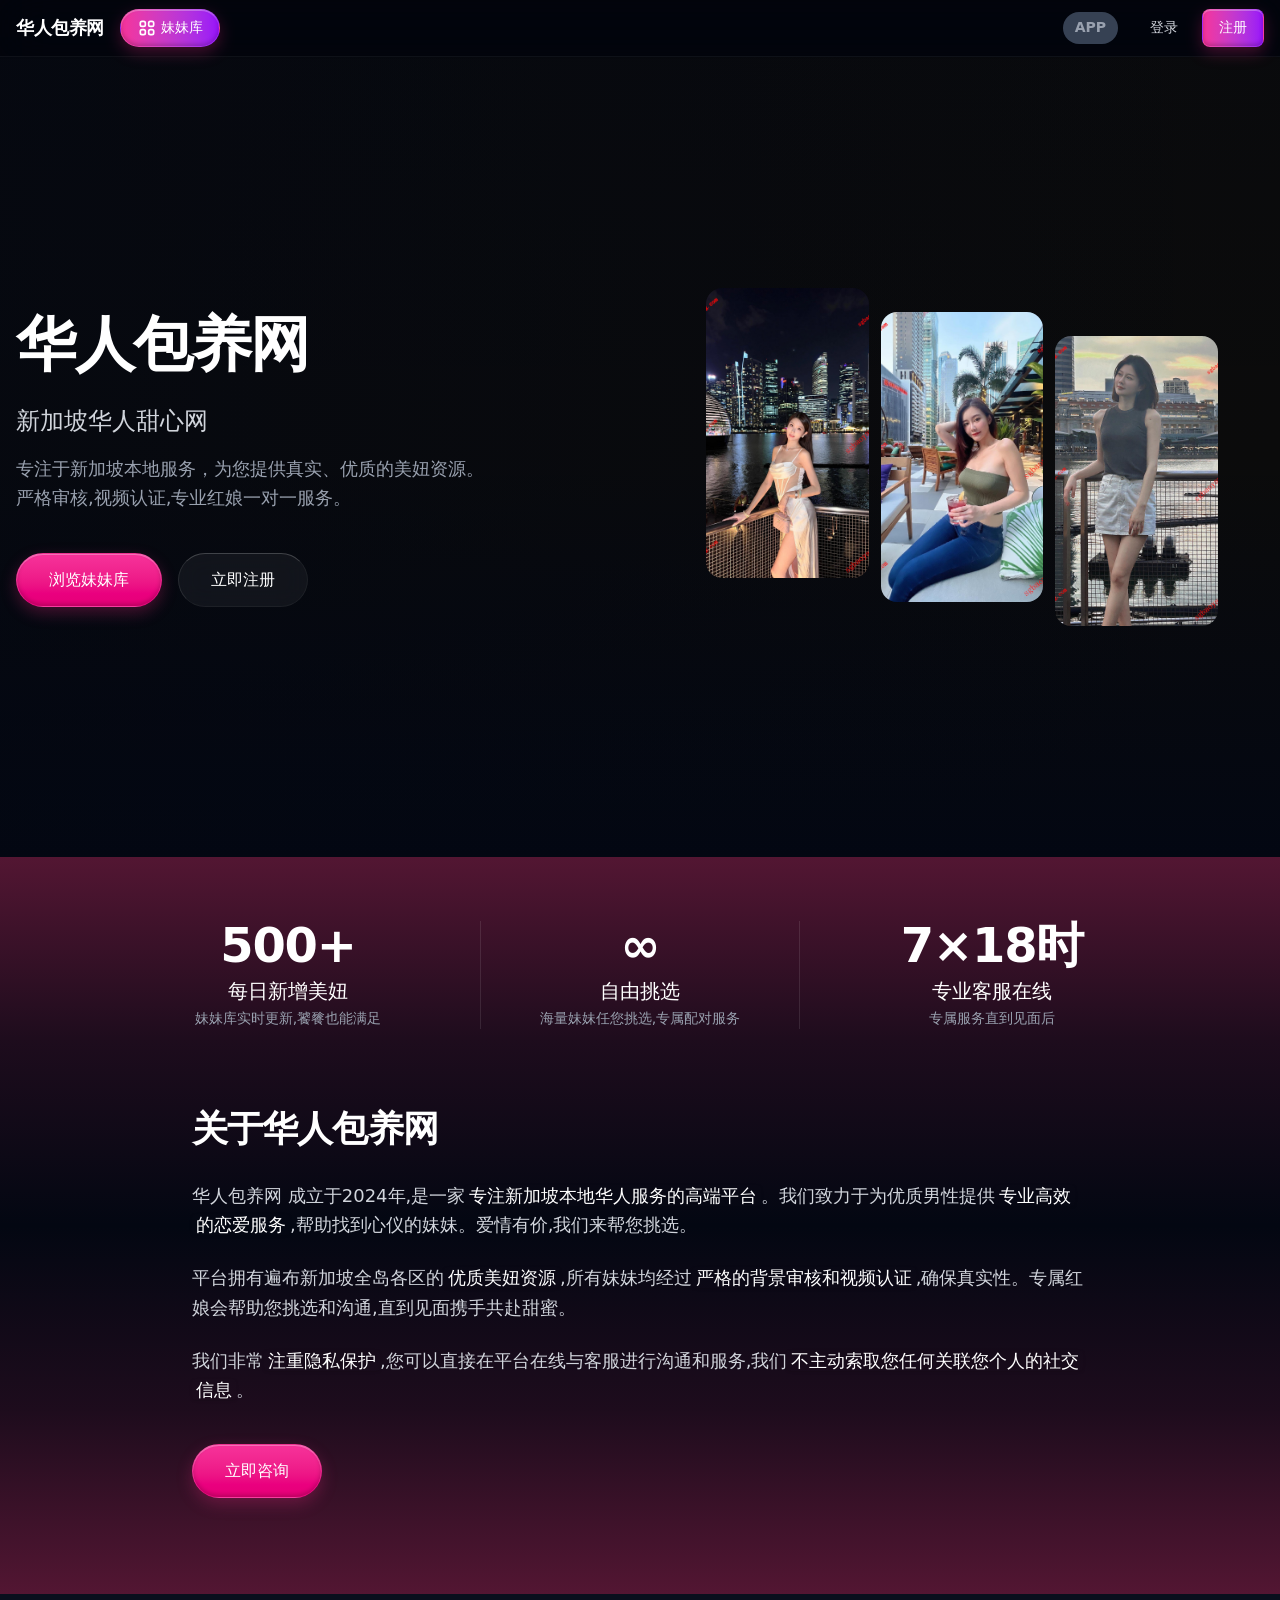
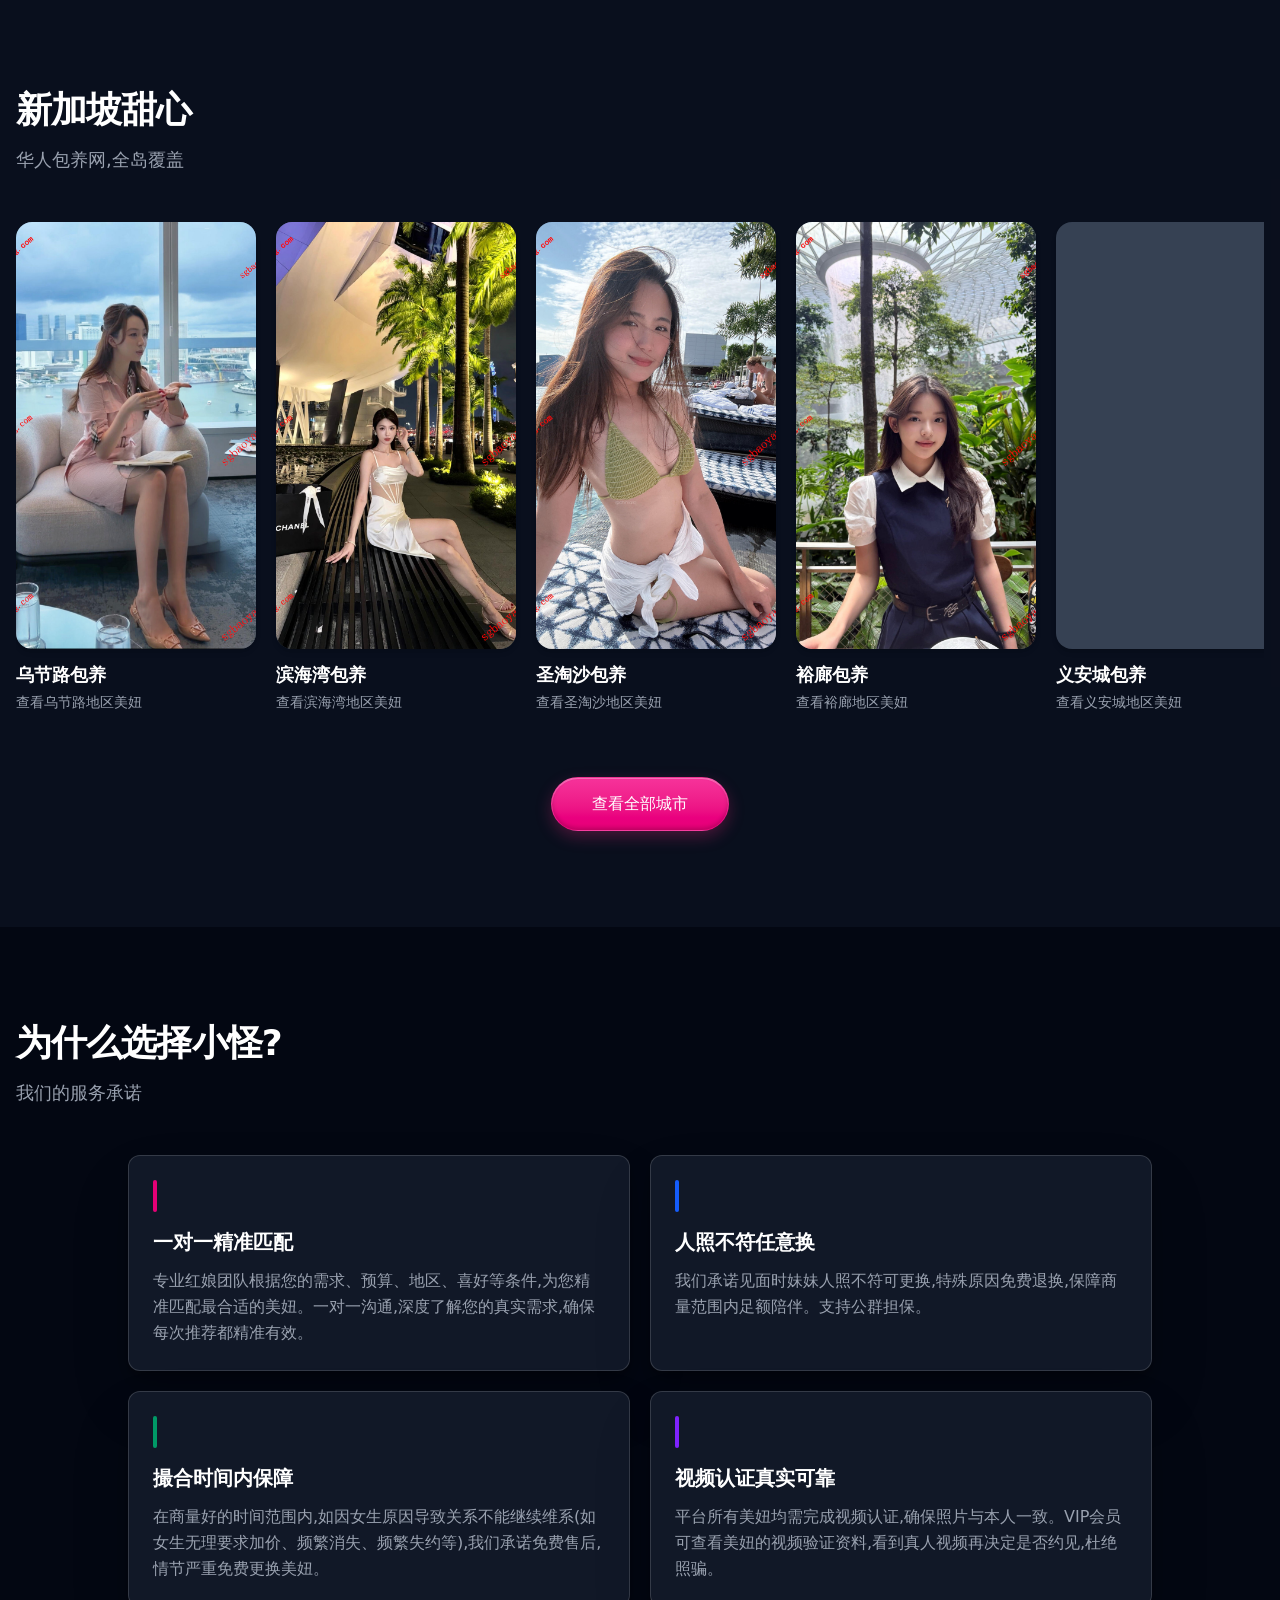
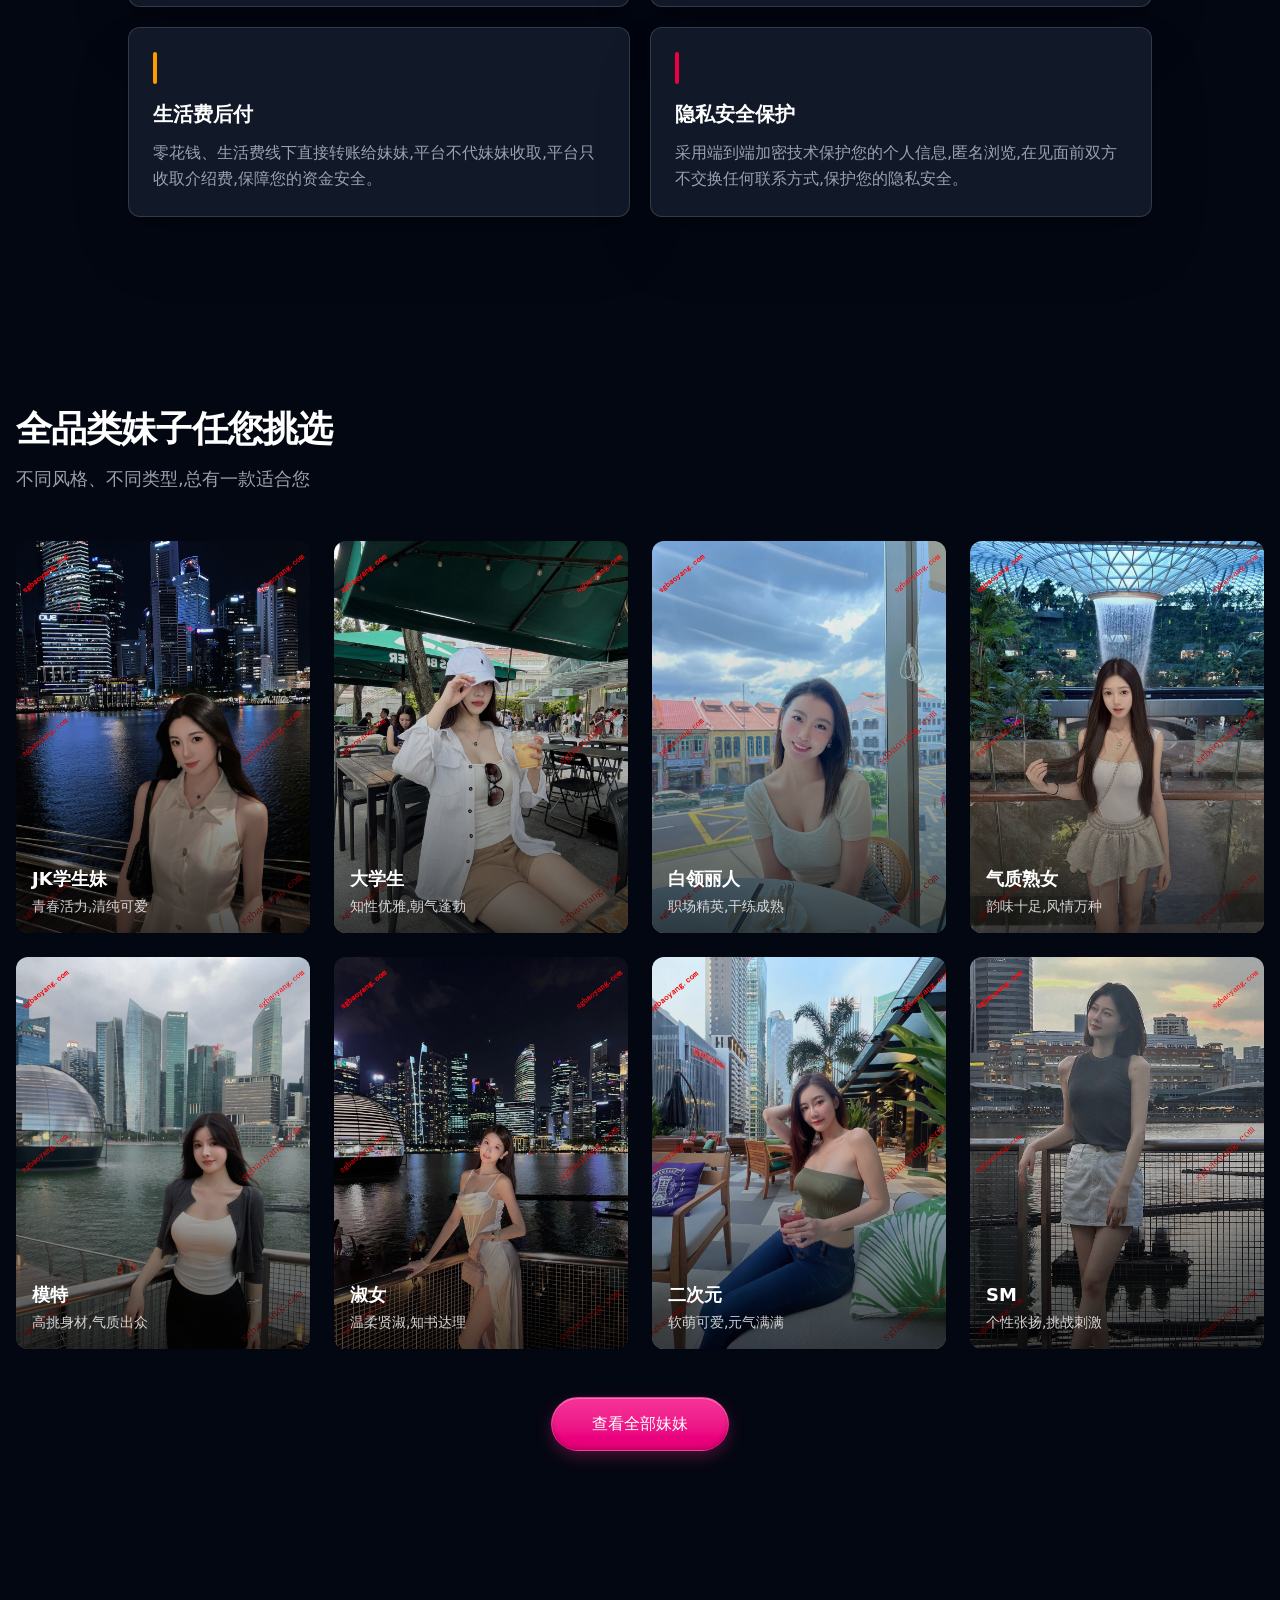
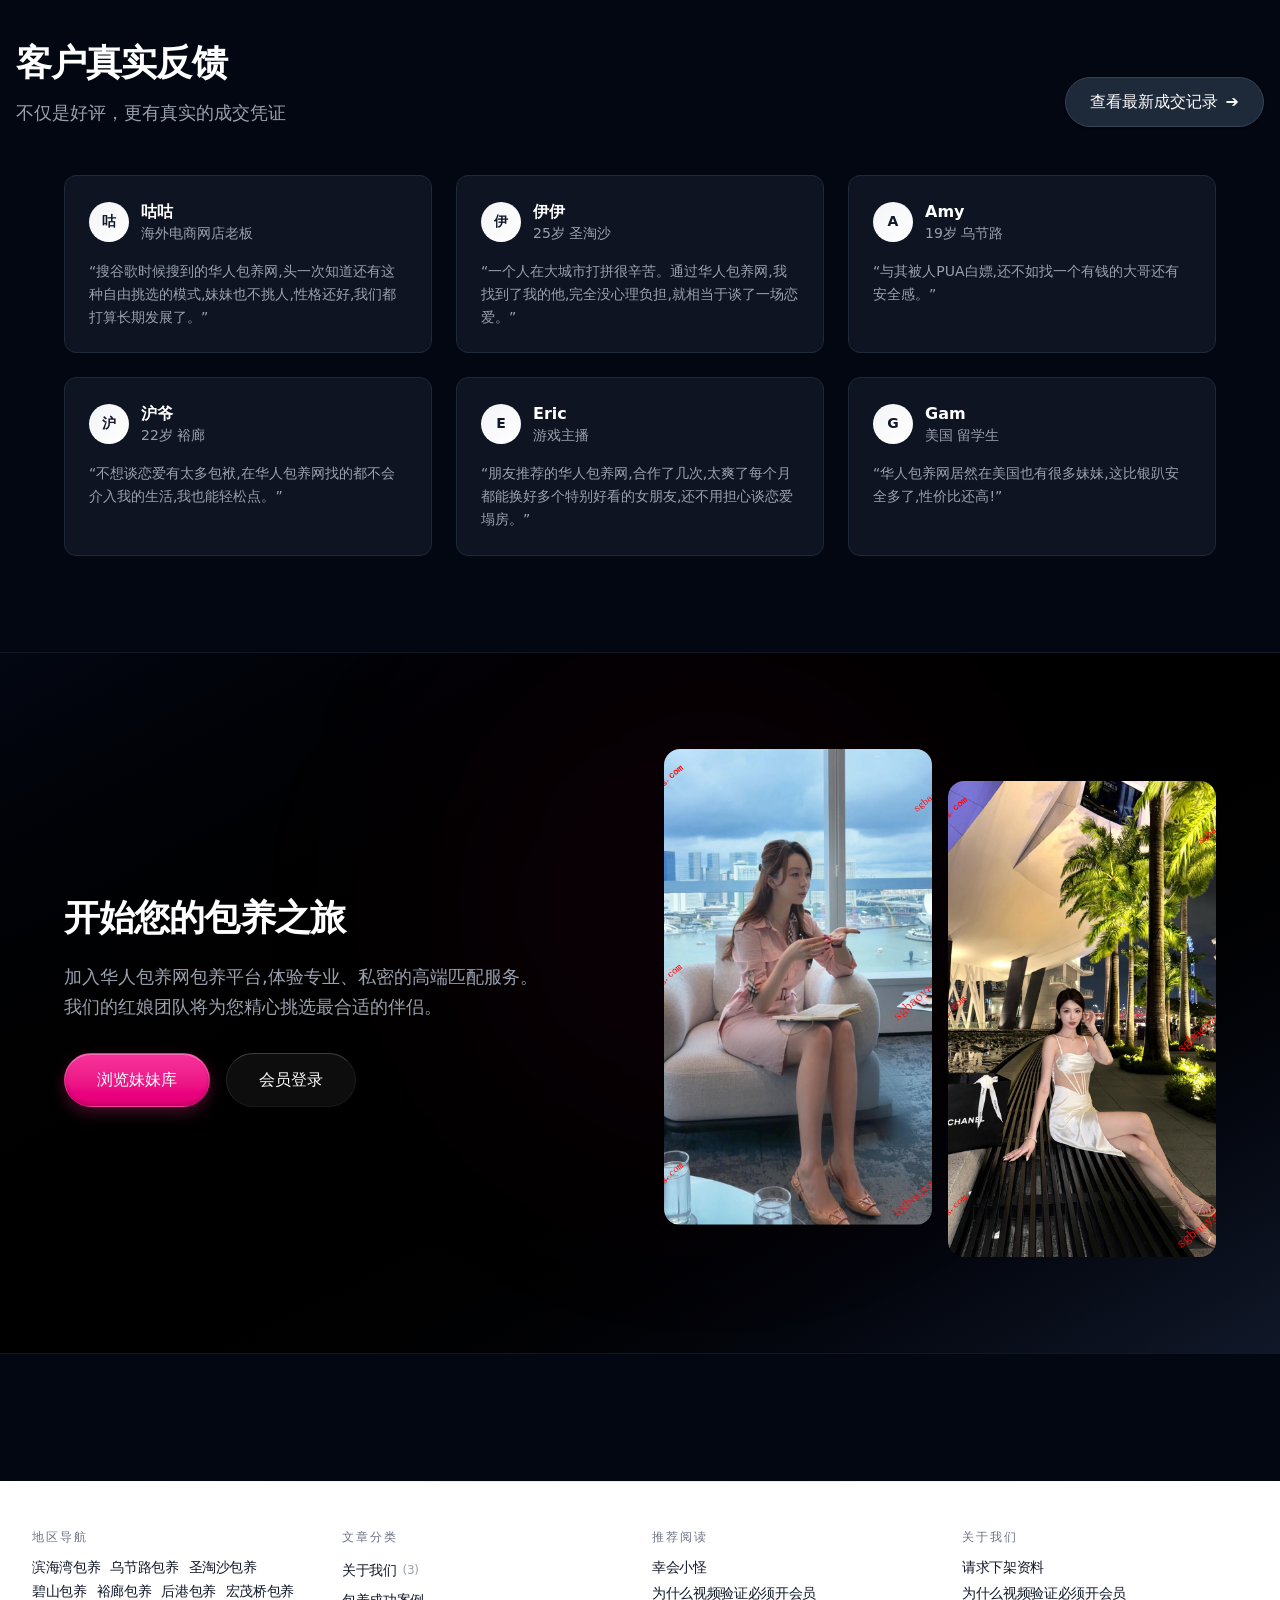
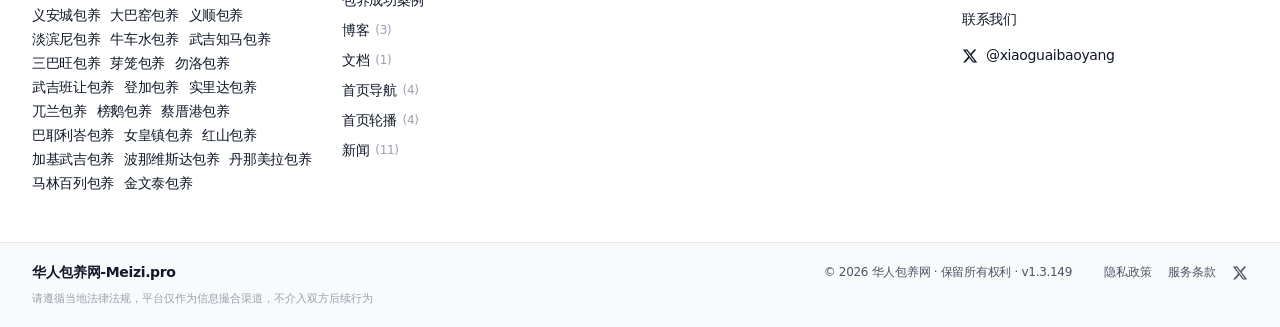
<file: index.html>
﻿<!DOCTYPE html>
<html lang="zh">
<head>
<meta charset="utf-8">
<meta name="viewport" content="width=device-width, initial-scale=1">
<title>新加坡华人甜心网 - 本地美妞 | 乌节路·滨海湾·圣淘沙</title>
<meta name="description" content="新加坡最大华人甜心平台，覆盖乌节路、滨海湾、圣淘沙等全岛区域。本地真实认证，严格筛选，专业一对一服务，助您找到心仪美妞。">
<meta name="keywords" content="新加坡美妞,新加坡华人,乌节路,滨海湾,圣淘沙,本地甜心,华人包养网,新加坡甜心">
<meta name="robots" content="index, follow">
<meta name="color-scheme" content="dark light">
<meta property="og:title" content="新加坡华人甜心网 - 本地美妞平台">
<meta property="og:description" content="新加坡全岛覆盖，本地真实认证，为您提供优质美妞资源。">
<meta property="og:type" content="website">
<link rel="stylesheet" href="css/a7c71304e8028807.css">
<link rel="stylesheet" href="css/363791b28211a901.css">
<link rel="icon" href="images/favicon.ico">
<link rel="apple-touch-icon" href="images/apple-touch-icon.png" sizes="180x180">
<script>
(function(){
  try{
    var dark=localStorage.getItem('theme')==='dark'||
      (!localStorage.getItem('theme')&&window.matchMedia('(prefers-color-scheme: dark)').matches);
    if(dark){
      document.documentElement.classList.add('dark');
      document.documentElement.style.colorScheme='dark';
      document.documentElement.style.backgroundColor='rgb(3,7,18)';
    }else{
      document.documentElement.style.colorScheme='light';
      document.documentElement.style.backgroundColor='#fff';
    }
  }catch(e){}
})();
</script>
</head>
<body class="font-sans">
        <div data-home-ready="true" class="dark min-h-screen flex flex-col bg-gray-950 text-white">
            <header
                class="backdrop-blur-xl bg-white/60 dark:bg-black/30 shadow-xs border-b border-white/20 dark:border-white/5 sticky top-0 z-50 relative overflow-visible">
                <div class="container mx-auto px-3 sm:px-4 relative">
                    <div class="flex items-center justify-between h-12 sm:h-14">
                        <div class="flex items-center space-x-2 sm:space-x-4"><a class="flex items-center" href="/"><span class="text-base sm:text-lg font-bold tracking-tight text-gray-900 dark:text-white">华人包养网</span></a><a
                                class="flex items-center justify-center px-3 sm:px-4 py-1.5 sm:py-2 text-white bg-linear-to-r from-pink-500 to-purple-600 rounded-full hover:brightness-110 active:scale-95 transition-all glass-border shadow-apple-cta"
                                href="gallery.html"><svg class="w-4 h-4 sm:w-5 sm:h-5 sm:mr-1" fill="none"
                                    stroke="currentColor" viewBox="0 0 24 24">
                                    <path stroke-linecap="round" stroke-linejoin="round" stroke-width="2"
                                        d="M4 6a2 2 0 012-2h2a2 2 0 012 2v2a2 2 0 01-2 2H6a2 2 0 01-2-2V6zM14 6a2 2 0 012-2h2a2 2 0 012 2v2a2 2 0 01-2 2h-2a2 2 0 01-2-2V6zM4 16a2 2 0 012-2h2a2 2 0 012 2v2a2 2 0 01-2 2H6a2 2 0 01-2-2v-2zM14 16a2 2 0 012-2h2a2 2 0 012 2v2a2 2 0 01-2 2h-2a2 2 0 01-2-2v-2z">
                                    </path>
                                </svg><span class="hidden sm:inline text-xs sm:text-sm font-medium">妹妹库</span></a></div>
                        <div class="flex items-center space-x-2 sm:space-x-4">
                            <div class="flex items-center gap-2"><button
                                    class="flex items-center justify-center px-2 sm:px-3 py-1 sm:py-1.5 text-gray-600 dark:text-gray-400 rounded-full bg-gray-100 dark:bg-gray-700 hover:bg-gray-200 dark:hover:bg-gray-600 transition-colors"
                                    title="下载APP"><span class="text-xs sm:text-sm font-bold">APP</span></button></div>
                            <div class="flex items-center space-x-1 sm:space-x-2"><button
                                    class="hidden sm:block px-2 sm:px-4 py-1 sm:py-2 text-xs sm:text-sm font-medium text-gray-700 dark:text-gray-300 hover:text-blue-600 dark:hover:text-blue-400 transition-colors"
                                    onclick="openAuthModal('login')" tabindex="0">登录</button><button
                                    class="px-2 sm:px-4 py-1 sm:py-2 text-xs sm:text-sm font-medium bg-linear-to-r from-pink-500 to-purple-600 text-white rounded-lg hover:brightness-110 active:scale-95 transition-all glass-border shadow-apple-cta"
                                    onclick="openAuthModal('register')" tabindex="0">注册</button></div>
                        </div>
                    </div>
                </div>
            </header>
            <section
                class="relative bg-gray-950 overflow-hidden min-h-screen md:min-h-[800px] flex items-center">
                <div class="absolute inset-0 z-0">
                    <div style="width:100%;height:100%;background:#0b0b0b">
                        <div style="position:relative;width:100%;height:100%;overflow:hidden;pointer-events:auto"
                            class="w-full h-full">
                            <div style="width:100%;height:100%"><canvas style="display:block"></canvas></div>
                        </div>
                    </div>
                </div>
                <div
                    class="absolute inset-0 bg-linear-to-b from-gray-950/20 via-transparent to-gray-950 z-[1] pointer-events-none">
                </div>
                <div
                    class="absolute inset-0 bg-linear-to-r from-gray-950/60 to-transparent z-[1] pointer-events-none">
                </div>
                <div class="container mx-auto px-4 py-16 md:py-24 relative z-10">
                    <div class="grid grid-cols-1 md:grid-cols-2 gap-10 items-center">
                        <div class="text-white order-2 md:order-1">
                            <h1
                                class="text-4xl md:text-5xl lg:text-6xl font-bold mb-6 leading-tight tracking-tight">
                                华人包养网</h1>
                            <p class="text-xl md:text-2xl mb-4 text-gray-300">新加坡华人甜心网</p>
                            <p class="text-base md:text-lg mb-10 text-gray-400 leading-relaxed">
                                专注于新加坡本地服务，为您提供真实、优质的美妞资源。<br class="">严格审核,视频认证,专业红娘一对一服务。</p>
                            <div class="flex flex-wrap gap-4"><a href="gallery.html"
                                    class="px-8 py-3.5 bg-linear-to-b from-pink-500 to-pink-600 text-white font-medium rounded-full hover:brightness-110 active:scale-95 transition-all duration-300 cursor-pointer glass-border shadow-apple-cta">浏览妹妹库</a><button
                                    class="px-8 py-3.5 glass-border bg-white/5 text-white font-medium rounded-full hover:bg-white/10 transition-all duration-300 cursor-pointer backdrop-blur-md">立即注册</button>
                            </div>
                        </div>
                        <div class="order-1 md:order-2">
                            <div class="grid grid-cols-3 gap-3 max-w-lg mx-auto">
                                <div class="relative aspect-9/16 overflow-hidden rounded-2xl"><img
                                        alt="美妞" loading="lazy" decoding="async" class="object-cover"
                                        style="position:absolute;height:100%;width:100%;left:0;top:0;right:0;bottom:0;color:transparent"
                                        sizes="(max-width: 768px) 33vw, 20vw"
                                        src="images/girl5.jpg"></div>
                                <div class="relative aspect-9/16 overflow-hidden rounded-2xl mt-6">
                                    <img alt="美妞" loading="lazy" decoding="async" class="object-cover"
                                        style="position:absolute;height:100%;width:100%;left:0;top:0;right:0;bottom:0;color:transparent"
                                        sizes="(max-width: 768px) 33vw, 20vw"
                                        src="images/girl6.jpg"></div>
                                <div
                                    class="relative aspect-9/16 overflow-hidden rounded-2xl mt-12">
                                    <img alt="美妞" loading="lazy" decoding="async" class="object-cover"
                                        style="position:absolute;height:100%;width:100%;left:0;top:0;right:0;bottom:0;color:transparent"
                                        sizes="(max-width: 768px) 33vw, 20vw"
                                        src="images/girl7.jpg"></div>
                            </div>
                        </div>
                    </div>
                </div>
            </section>
            <section class="pt-12 pb-16 md:pt-16 md:pb-24 relative overflow-hidden" style="background:linear-gradient(to bottom,rgba(180,40,90,0.45) 0%,rgba(180,40,90,0.15) 25%,transparent 50%,rgba(180,40,90,0.15) 75%,rgba(180,40,90,0.45) 100%)">
                <div class="absolute inset-0 z-0 pointer-events-none opacity-60">
                    <div class="relative overflow-hidden" style="width:100%;height:100%">
                        <div style="position:relative;width:100%;height:100%;overflow:hidden;pointer-events:auto"
                            class="absolute inset-0 h-full w-full">
                            <div style="width:100%;height:100%"><canvas style="display:block"></canvas></div>
                        </div>
                    </div>
                </div>
                <div class="container mx-auto px-4 relative z-10 mb-16 md:mb-20">
                    <div
                        class="grid grid-cols-1 md:grid-cols-3 gap-8 max-w-5xl mx-auto text-gray-900 dark:text-white">
                        <div class="text-center">
                            <div class="text-4xl md:text-5xl font-bold mb-2 tracking-tight">500+
                            </div>
                            <div class="text-lg md:text-xl font-medium mb-1">每日新增美妞</div>
                            <div class="text-sm text-gray-500 dark:text-gray-400">妹妹库实时更新,饕餮也能满足
                            </div>
                        </div>
                        <div
                            class="text-center border-l-0 md:border-l border-gray-200 dark:border-white/10 border-r-0 md:border-r">
                            <div class="text-4xl md:text-5xl font-bold mb-2 tracking-tight">∞</div>
                            <div class="text-lg md:text-xl font-medium mb-1">自由挑选</div>
                            <div class="text-sm text-gray-500 dark:text-gray-400">海量妹妹任您挑选,专属配对服务
                            </div>
                        </div>
                        <div class="text-center">
                            <div class="text-4xl md:text-5xl font-bold mb-2 tracking-tight">7×18时
                            </div>
                            <div class="text-lg md:text-xl font-medium mb-1">专业客服在线</div>
                            <div class="text-sm text-gray-500 dark:text-gray-400">专属服务直到见面后</div>
                        </div>
                    </div>
                </div>
                <div class="container mx-auto px-4 relative z-10">
                    <div class="max-w-4xl mx-auto">
                        <h2
                            class="text-3xl md:text-4xl font-bold text-gray-900 dark:text-white mb-8 tracking-tight">
                            关于华人包养网</h2>
                        <div
                            class="space-y-6 text-base md:text-lg text-gray-600 dark:text-gray-300 leading-relaxed font-medium">
                            <p class=""><span class="will-change-[filter,opacity]"
                                    style="display:block;opacity:0;filter:blur(8px)">华人包养网 成立于2024年,是一家<span
                                        class="inline"><span class="inline text-white px-1 rounded-sm shadow-sm"
                                            style="background-image:linear-gradient(#ef4444, #ef4444);background-repeat:no-repeat;background-position:0% 0%;background-size:0% 100%;box-decoration-break:clone;-webkit-box-decoration-break:clone">专注新加坡本地华人服务的高端平台</span></span>。我们致力于为优质男性提供<span
                                        class="inline"><span class="inline text-white px-1 rounded-sm shadow-sm"
                                            style="background-image:linear-gradient(#ef4444, #ef4444);background-repeat:no-repeat;background-position:0% 0%;background-size:0% 100%;box-decoration-break:clone;-webkit-box-decoration-break:clone">专业高效的恋爱服务</span></span>,帮助找到心仪的妹妹。爱情有价,我们来帮您挑选。</span>
                            </p>
                            <p class=""><span class="will-change-[filter,opacity]"
                                    style="display:block;opacity:0;filter:blur(8px)">平台拥有遍布新加坡全岛各区的<span
                                        class="inline"><span class="inline text-white px-1 rounded-sm shadow-sm"
                                            style="background-image:linear-gradient(#ef4444, #ef4444);background-repeat:no-repeat;background-position:0% 0%;background-size:0% 100%;box-decoration-break:clone;-webkit-box-decoration-break:clone">优质美妞资源</span></span>,所有妹妹均经过<span
                                        class="inline"><span class="inline text-white px-1 rounded-sm shadow-sm"
                                            style="background-image:linear-gradient(#ef4444, #ef4444);background-repeat:no-repeat;background-position:0% 0%;background-size:0% 100%;box-decoration-break:clone;-webkit-box-decoration-break:clone">严格的背景审核和视频认证</span></span>,确保真实性。专属红娘会帮助您挑选和沟通,直到见面携手共赴甜蜜。</span>
                            </p>
                            <p class=""><span class="will-change-[filter,opacity]"
                                    style="display:block;opacity:0;filter:blur(8px)">我们非常<span class="inline"><span
                                            class="inline text-white px-1 rounded-sm shadow-sm"
                                            style="background-image:linear-gradient(#ef4444, #ef4444);background-repeat:no-repeat;background-position:0% 0%;background-size:0% 100%;box-decoration-break:clone;-webkit-box-decoration-break:clone">注重隐私保护</span></span>,您可以直接在平台在线与客服进行沟通和服务,我们<span
                                        class="inline"><span class="inline text-white px-1 rounded-sm shadow-sm"
                                            style="background-image:linear-gradient(#ef4444, #ef4444);background-repeat:no-repeat;background-position:0% 0%;background-size:0% 100%;box-decoration-break:clone;-webkit-box-decoration-break:clone">不主动索取您任何关联您个人的社交信息</span></span>。</span>
                            </p>
                        </div>
                        <div class="mt-10"><a href="gallery.html"
                                class="inline-block px-8 py-3.5 bg-linear-to-b from-pink-500 to-pink-600 text-white font-medium rounded-full hover:brightness-110 active:scale-95 transition-all duration-300 cursor-pointer glass-border shadow-apple-cta">立即咨询</a>
                        </div>
                    </div>
                </div>
            </section>
            <section class="py-16 md:py-24 bg-gray-50 dark:bg-gray-900/50">
                <div class="container mx-auto px-4">
                    <div class="mb-12">
                        <h2
                            class="text-3xl md:text-4xl font-bold text-gray-900 dark:text-white mb-4 tracking-tight">
                            新加坡甜心</h2>
                        <p class="text-lg text-gray-500 dark:text-gray-400">华人包养网,全岛覆盖</p>
                    </div>
                    <div
                        class="flex flex-col lg:flex-row gap-6 items-center lg:items-stretch relative z-10">
                        <div class="w-full relative">
                            <div class="overflow-x-auto pb-4 scrollbar-hide">
                                <div class="flex gap-5 w-max"><a href="/city/乌节路"
                                        class="group relative block shrink-0 w-[200px] md:w-[240px] cursor-pointer">
                                        <div
                                            class="relative aspect-9/16 overflow-hidden rounded-2xl bg-gray-200 dark:bg-gray-700 shadow-md">
                                            <img alt="乌节路包养" loading="lazy" decoding="async"
                                                class="object-cover group-hover:scale-105 transition-transform duration-500"
                                                style="position:absolute;height:100%;width:100%;left:0;top:0;right:0;bottom:0;color:transparent"
                                                sizes="240px"
                                                src="images/girl8.jpg">
                                            <div
                                                class="absolute inset-0 bg-linear-to-t from-black/40 via-transparent to-transparent opacity-0 group-hover:opacity-100 transition-opacity duration-300 rounded-2xl">
                                            </div>
                                        </div>
                                        <div class="mt-3">
                                            <h3
                                                class="text-lg font-semibold text-gray-900 dark:text-white">
                                                乌节路包养</h3>
                                            <p
                                                class="text-sm text-gray-500 dark:text-gray-400 mt-1">
                                                查看乌节路地区美妞</p>
                                        </div>
                                    </a><a href="/city/滨海湾"
                                        class="group relative block shrink-0 w-[200px] md:w-[240px] cursor-pointer">
                                        <div
                                            class="relative aspect-9/16 overflow-hidden rounded-2xl bg-gray-200 dark:bg-gray-700 shadow-md">
                                            <img alt="滨海湾包养" loading="lazy" decoding="async"
                                                class="object-cover group-hover:scale-105 transition-transform duration-500"
                                                style="position:absolute;height:100%;width:100%;left:0;top:0;right:0;bottom:0;color:transparent"
                                                sizes="240px"
                                                src="images/girl9.jpg">
                                            <div
                                                class="absolute inset-0 bg-linear-to-t from-black/40 via-transparent to-transparent opacity-0 group-hover:opacity-100 transition-opacity duration-300 rounded-2xl">
                                            </div>
                                        </div>
                                        <div class="mt-3">
                                            <h3
                                                class="text-lg font-semibold text-gray-900 dark:text-white">
                                                滨海湾包养</h3>
                                            <p
                                                class="text-sm text-gray-500 dark:text-gray-400 mt-1">
                                                查看滨海湾地区美妞</p>
                                        </div>
                                    </a><a href="/city/圣淘沙"
                                        class="group relative block shrink-0 w-[200px] md:w-[240px] cursor-pointer">
                                        <div
                                            class="relative aspect-9/16 overflow-hidden rounded-2xl bg-gray-200 dark:bg-gray-700 shadow-md">
                                            <img alt="圣淘沙包养" loading="lazy" decoding="async"
                                                class="object-cover group-hover:scale-105 transition-transform duration-500"
                                                style="position:absolute;height:100%;width:100%;left:0;top:0;right:0;bottom:0;color:transparent"
                                                sizes="240px"
                                                src="images/girl10.jpg">
                                            <div
                                                class="absolute inset-0 bg-linear-to-t from-black/40 via-transparent to-transparent opacity-0 group-hover:opacity-100 transition-opacity duration-300 rounded-2xl">
                                            </div>
                                        </div>
                                        <div class="mt-3">
                                            <h3
                                                class="text-lg font-semibold text-gray-900 dark:text-white">
                                                圣淘沙包养</h3>
                                            <p
                                                class="text-sm text-gray-500 dark:text-gray-400 mt-1">
                                                查看圣淘沙地区美妞</p>
                                        </div>
                                    </a><a href="/city/裕廊"
                                        class="group relative block shrink-0 w-[200px] md:w-[240px] cursor-pointer">
                                        <div
                                            class="relative aspect-9/16 overflow-hidden rounded-2xl bg-gray-200 dark:bg-gray-700 shadow-md">
                                            <img alt="裕廊包养" loading="lazy" decoding="async"
                                                class="object-cover group-hover:scale-105 transition-transform duration-500"
                                                style="position:absolute;height:100%;width:100%;left:0;top:0;right:0;bottom:0;color:transparent"
                                                sizes="240px"
                                                src="images/girl11.jpg">
                                            <div
                                                class="absolute inset-0 bg-linear-to-t from-black/40 via-transparent to-transparent opacity-0 group-hover:opacity-100 transition-opacity duration-300 rounded-2xl">
                                            </div>
                                        </div>
                                        <div class="mt-3">
                                            <h3
                                                class="text-lg font-semibold text-gray-900 dark:text-white">
                                                裕廊包养</h3>
                                            <p
                                                class="text-sm text-gray-500 dark:text-gray-400 mt-1">
                                                查看裕廊地区美妞</p>
                                        </div>
                                    </a><a href="/city/义安城"
                                        class="group relative block shrink-0 w-[200px] md:w-[240px] cursor-pointer">
                                        <div
                                            class="relative aspect-9/16 overflow-hidden rounded-2xl bg-gray-200 dark:bg-gray-700 shadow-md">
                                            <img alt="义安城包养" loading="lazy" decoding="async"
                                                class="object-cover group-hover:scale-105 transition-transform duration-500"
                                                style="position:absolute;height:100%;width:100%;left:0;top:0;right:0;bottom:0;color:transparent"
                                                sizes="240px"
                                                src="images/girl12.jpg">
                                            <div
                                                class="absolute inset-0 bg-linear-to-t from-black/40 via-transparent to-transparent opacity-0 group-hover:opacity-100 transition-opacity duration-300 rounded-2xl">
                                            </div>
                                        </div>
                                        <div class="mt-3">
                                            <h3
                                                class="text-lg font-semibold text-gray-900 dark:text-white">
                                                义安城包养</h3>
                                            <p
                                                class="text-sm text-gray-500 dark:text-gray-400 mt-1">
                                                查看义安城地区美妞</p>
                                        </div>
                                    </a><a href="/city/宏茂桥"
                                        class="group relative block shrink-0 w-[200px] md:w-[240px] cursor-pointer">
                                        <div
                                            class="relative aspect-9/16 overflow-hidden rounded-2xl bg-gray-200 dark:bg-gray-700 shadow-md">
                                            <img alt="宏茂桥包养" loading="lazy" decoding="async"
                                                class="object-cover group-hover:scale-105 transition-transform duration-500"
                                                style="position:absolute;height:100%;width:100%;left:0;top:0;right:0;bottom:0;color:transparent"
                                                sizes="240px"
                                                src="images/girl13.jpg">
                                            <div
                                                class="absolute inset-0 bg-linear-to-t from-black/40 via-transparent to-transparent opacity-0 group-hover:opacity-100 transition-opacity duration-300 rounded-2xl">
                                            </div>
                                        </div>
                                        <div class="mt-3">
                                            <h3
                                                class="text-lg font-semibold text-gray-900 dark:text-white">
                                                宏茂桥包养</h3>
                                            <p
                                                class="text-sm text-gray-500 dark:text-gray-400 mt-1">
                                                查看宏茂桥地区美妞</p>
                                        </div>
                                    </a><a href="/city/碧山"
                                        class="group relative block shrink-0 w-[200px] md:w-[240px] cursor-pointer">
                                        <div
                                            class="relative aspect-9/16 overflow-hidden rounded-2xl bg-gray-200 dark:bg-gray-700 shadow-md">
                                            <img alt="碧山包养" loading="lazy" decoding="async"
                                                class="object-cover group-hover:scale-105 transition-transform duration-500"
                                                style="position:absolute;height:100%;width:100%;left:0;top:0;right:0;bottom:0;color:transparent"
                                                sizes="240px"
                                                src="images/girl14.jpg">
                                            <div
                                                class="absolute inset-0 bg-linear-to-t from-black/40 via-transparent to-transparent opacity-0 group-hover:opacity-100 transition-opacity duration-300 rounded-2xl">
                                            </div>
                                        </div>
                                        <div class="mt-3">
                                            <h3
                                                class="text-lg font-semibold text-gray-900 dark:text-white">
                                                碧山包养</h3>
                                            <p
                                                class="text-sm text-gray-500 dark:text-gray-400 mt-1">
                                                查看碧山地区美妞</p>
                                        </div>
                                    </a><a href="/city/义顺"
                                        class="group relative block shrink-0 w-[200px] md:w-[240px] cursor-pointer">
                                        <div
                                            class="relative aspect-9/16 overflow-hidden rounded-2xl bg-gray-200 dark:bg-gray-700 shadow-md">
                                            <img alt="义顺包养" loading="lazy" decoding="async"
                                                class="object-cover group-hover:scale-105 transition-transform duration-500"
                                                style="position:absolute;height:100%;width:100%;left:0;top:0;right:0;bottom:0;color:transparent"
                                                sizes="240px"
                                                src="images/girl15.jpg">
                                            <div
                                                class="absolute inset-0 bg-linear-to-t from-black/40 via-transparent to-transparent opacity-0 group-hover:opacity-100 transition-opacity duration-300 rounded-2xl">
                                            </div>
                                        </div>
                                        <div class="mt-3">
                                            <h3
                                                class="text-lg font-semibold text-gray-900 dark:text-white">
                                                义顺包养</h3>
                                            <p
                                                class="text-sm text-gray-500 dark:text-gray-400 mt-1">
                                                查看义顺地区美妞</p>
                                        </div>
                                    </a><a href="/city/大巴窑"
                                        class="group relative block shrink-0 w-[200px] md:w-[240px] cursor-pointer">
                                        <div
                                            class="relative aspect-9/16 overflow-hidden rounded-2xl bg-gray-200 dark:bg-gray-700 shadow-md">
                                            <img alt="大巴窑包养" loading="lazy" decoding="async"
                                                class="object-cover group-hover:scale-105 transition-transform duration-500"
                                                style="position:absolute;height:100%;width:100%;left:0;top:0;right:0;bottom:0;color:transparent"
                                                sizes="240px"
                                                src="images/girl16.jpg">
                                            <div
                                                class="absolute inset-0 bg-linear-to-t from-black/40 via-transparent to-transparent opacity-0 group-hover:opacity-100 transition-opacity duration-300 rounded-2xl">
                                            </div>
                                        </div>
                                        <div class="mt-3">
                                            <h3
                                                class="text-lg font-semibold text-gray-900 dark:text-white">
                                                大巴窑包养</h3>
                                            <p
                                                class="text-sm text-gray-500 dark:text-gray-400 mt-1">
                                                查看大巴窑地区美妞</p>
                                        </div>
                                    </a><a href="/city/榜鹅"
                                        class="group relative block shrink-0 w-[200px] md:w-[240px] cursor-pointer">
                                        <div
                                            class="relative aspect-9/16 overflow-hidden rounded-2xl bg-gray-200 dark:bg-gray-700 shadow-md">
                                            <img alt="榜鹅包养" loading="lazy" decoding="async"
                                                class="object-cover group-hover:scale-105 transition-transform duration-500"
                                                style="position:absolute;height:100%;width:100%;left:0;top:0;right:0;bottom:0;color:transparent"
                                                sizes="240px"
                                                src="images/girl17.jpg">
                                            <div
                                                class="absolute inset-0 bg-linear-to-t from-black/40 via-transparent to-transparent opacity-0 group-hover:opacity-100 transition-opacity duration-300 rounded-2xl">
                                            </div>
                                        </div>
                                        <div class="mt-3">
                                            <h3
                                                class="text-lg font-semibold text-gray-900 dark:text-white">
                                                榜鹅包养</h3>
                                            <p
                                                class="text-sm text-gray-500 dark:text-gray-400 mt-1">
                                                查看榜鹅地区美妞</p>
                                        </div>
                                    </a><a href="/city/牛车水"
                                        class="group relative block shrink-0 w-[200px] md:w-[240px] cursor-pointer">
                                        <div
                                            class="relative aspect-9/16 overflow-hidden rounded-2xl bg-gray-200 dark:bg-gray-700 shadow-md">
                                            <img alt="牛车水包养" loading="lazy" decoding="async"
                                                class="object-cover group-hover:scale-105 transition-transform duration-500"
                                                style="position:absolute;height:100%;width:100%;left:0;top:0;right:0;bottom:0;color:transparent"
                                                sizes="240px"
                                                src="images/girl18.jpg">
                                            <div
                                                class="absolute inset-0 bg-linear-to-t from-black/40 via-transparent to-transparent opacity-0 group-hover:opacity-100 transition-opacity duration-300 rounded-2xl">
                                            </div>
                                        </div>
                                        <div class="mt-3">
                                            <h3
                                                class="text-lg font-semibold text-gray-900 dark:text-white">
                                                牛车水包养</h3>
                                            <p
                                                class="text-sm text-gray-500 dark:text-gray-400 mt-1">
                                                查看牛车水地区美妞</p>
                                        </div>
                                    </a><a href="/city/后港"
                                        class="group relative block shrink-0 w-[200px] md:w-[240px] cursor-pointer">
                                        <div
                                            class="relative aspect-9/16 overflow-hidden rounded-2xl bg-gray-200 dark:bg-gray-700 shadow-md">
                                            <img alt="后港包养" loading="lazy" decoding="async"
                                                class="object-cover group-hover:scale-105 transition-transform duration-500"
                                                style="position:absolute;height:100%;width:100%;left:0;top:0;right:0;bottom:0;color:transparent"
                                                sizes="240px"
                                                src="images/girl19.jpg">
                                            <div
                                                class="absolute inset-0 bg-linear-to-t from-black/40 via-transparent to-transparent opacity-0 group-hover:opacity-100 transition-opacity duration-300 rounded-2xl">
                                            </div>
                                        </div>
                                        <div class="mt-3">
                                            <h3
                                                class="text-lg font-semibold text-gray-900 dark:text-white">
                                                后港包养</h3>
                                            <p
                                                class="text-sm text-gray-500 dark:text-gray-400 mt-1">
                                                查看后港地区美妞</p>
                                        </div>
                                    </a></div>
                            </div>
                        </div>

                    </div>
                    <div class="mt-12 text-center"><a href="gallery.html"
                            class="inline-block px-10 py-3.5 bg-linear-to-b from-pink-500 to-pink-600 text-white font-medium rounded-full hover:brightness-110 active:scale-95 transition-all duration-300 cursor-pointer glass-border shadow-apple-cta">查看全部城市</a>
                    </div>
                </div>
            </section>
            <section class="py-16 md:py-24 relative overflow-hidden">
                <div class="absolute inset-0 z-0 pointer-events-none">
                    <div class="relative overflow-hidden" style="width:100%;height:100%">
                        <div style="position:relative;width:100%;height:100%;overflow:hidden;pointer-events:auto"
                            class="absolute inset-0 h-full w-full">
                            <div style="width:100%;height:100%"><canvas style="display:block"></canvas></div>
                        </div>
                    </div>
                </div>
                <div class="container mx-auto px-4 relative z-10">
                    <div class="mb-12">
                        <h2
                            class="text-3xl md:text-4xl font-bold text-gray-900 dark:text-white mb-4 tracking-tight">
                            为什么选择小怪?</h2>
                        <p class="text-lg text-gray-500 dark:text-gray-400">我们的服务承诺</p>
                    </div>
                    <div class="grid grid-cols-1 md:grid-cols-2 gap-5 max-w-5xl mx-auto">
                        <div class="border-glow-card w-full h-full"
                            style="--card-bg:#111827;--edge-sensitivity:30;--border-radius:12px;--glow-padding:30px;--cone-spread:25;--fill-opacity:0.5;--glow-color:hsl(320deg 80% 80% / 100%);--glow-color-60:hsl(320deg 80% 80% / 60%);--glow-color-50:hsl(320deg 80% 80% / 50%);--glow-color-40:hsl(320deg 80% 80% / 40%);--glow-color-30:hsl(320deg 80% 80% / 30%);--glow-color-20:hsl(320deg 80% 80% / 20%);--glow-color-10:hsl(320deg 80% 80% / 10%);--gradient-one:radial-gradient(at 80% 55%, #c084fc 0px, transparent 50%);--gradient-two:radial-gradient(at 69% 34%, #f472b6 0px, transparent 50%);--gradient-three:radial-gradient(at 8% 6%, #38bdf8 0px, transparent 50%);--gradient-four:radial-gradient(at 41% 38%, #c084fc 0px, transparent 50%);--gradient-five:radial-gradient(at 86% 85%, #f472b6 0px, transparent 50%);--gradient-six:radial-gradient(at 82% 18%, #38bdf8 0px, transparent 50%);--gradient-seven:radial-gradient(at 51% 4%, #f472b6 0px, transparent 50%);--gradient-base:linear-gradient(#c084fc 0 100%)">
                            <span class="edge-light"></span>
                            <div class="border-glow-inner">
                                <div class="p-6 h-full flex flex-col">
                                    <div class="w-1 h-8 bg-pink-600 rounded-full mb-4 shrink-0">
                                    </div>
                                    <h3
                                        class="text-xl font-bold text-gray-900 dark:text-white mb-3">
                                        一对一精准匹配</h3>
                                    <p class="text-gray-500 dark:text-gray-400 leading-relaxed">
                                        专业红娘团队根据您的需求、预算、地区、喜好等条件,为您精准匹配最合适的美妞。一对一沟通,深度了解您的真实需求,确保每次推荐都精准有效。</p>
                                </div>
                            </div>
                        </div>
                        <div class="border-glow-card w-full h-full"
                            style="--card-bg:#111827;--edge-sensitivity:30;--border-radius:12px;--glow-padding:30px;--cone-spread:25;--fill-opacity:0.5;--glow-color:hsl(220deg 80% 80% / 100%);--glow-color-60:hsl(220deg 80% 80% / 60%);--glow-color-50:hsl(220deg 80% 80% / 50%);--glow-color-40:hsl(220deg 80% 80% / 40%);--glow-color-30:hsl(220deg 80% 80% / 30%);--glow-color-20:hsl(220deg 80% 80% / 20%);--glow-color-10:hsl(220deg 80% 80% / 10%);--gradient-one:radial-gradient(at 80% 55%, #c084fc 0px, transparent 50%);--gradient-two:radial-gradient(at 69% 34%, #f472b6 0px, transparent 50%);--gradient-three:radial-gradient(at 8% 6%, #38bdf8 0px, transparent 50%);--gradient-four:radial-gradient(at 41% 38%, #c084fc 0px, transparent 50%);--gradient-five:radial-gradient(at 86% 85%, #f472b6 0px, transparent 50%);--gradient-six:radial-gradient(at 82% 18%, #38bdf8 0px, transparent 50%);--gradient-seven:radial-gradient(at 51% 4%, #f472b6 0px, transparent 50%);--gradient-base:linear-gradient(#c084fc 0 100%)">
                            <span class="edge-light"></span>
                            <div class="border-glow-inner">
                                <div class="p-6 h-full flex flex-col">
                                    <div class="w-1 h-8 bg-blue-600 rounded-full mb-4 shrink-0">
                                    </div>
                                    <h3
                                        class="text-xl font-bold text-gray-900 dark:text-white mb-3">
                                        人照不符任意换</h3>
                                    <p class="text-gray-500 dark:text-gray-400 leading-relaxed">
                                        我们承诺见面时妹妹人照不符可更换,特殊原因免费退换,保障商量范围内足额陪伴。支持公群担保。</p>
                                </div>
                            </div>
                        </div>
                        <div class="border-glow-card w-full h-full"
                            style="--card-bg:#111827;--edge-sensitivity:30;--border-radius:12px;--glow-padding:30px;--cone-spread:25;--fill-opacity:0.5;--glow-color:hsl(150deg 80% 80% / 100%);--glow-color-60:hsl(150deg 80% 80% / 60%);--glow-color-50:hsl(150deg 80% 80% / 50%);--glow-color-40:hsl(150deg 80% 80% / 40%);--glow-color-30:hsl(150deg 80% 80% / 30%);--glow-color-20:hsl(150deg 80% 80% / 20%);--glow-color-10:hsl(150deg 80% 80% / 10%);--gradient-one:radial-gradient(at 80% 55%, #c084fc 0px, transparent 50%);--gradient-two:radial-gradient(at 69% 34%, #f472b6 0px, transparent 50%);--gradient-three:radial-gradient(at 8% 6%, #38bdf8 0px, transparent 50%);--gradient-four:radial-gradient(at 41% 38%, #c084fc 0px, transparent 50%);--gradient-five:radial-gradient(at 86% 85%, #f472b6 0px, transparent 50%);--gradient-six:radial-gradient(at 82% 18%, #38bdf8 0px, transparent 50%);--gradient-seven:radial-gradient(at 51% 4%, #f472b6 0px, transparent 50%);--gradient-base:linear-gradient(#c084fc 0 100%)">
                            <span class="edge-light"></span>
                            <div class="border-glow-inner">
                                <div class="p-6 h-full flex flex-col">
                                    <div class="w-1 h-8 bg-emerald-600 rounded-full mb-4 shrink-0">
                                    </div>
                                    <h3
                                        class="text-xl font-bold text-gray-900 dark:text-white mb-3">
                                        撮合时间内保障</h3>
                                    <p class="text-gray-500 dark:text-gray-400 leading-relaxed">
                                        在商量好的时间范围内,如因女生原因导致关系不能继续维系(如女生无理要求加价、频繁消失、频繁失约等),我们承诺免费售后,情节严重免费更换美妞。</p>
                                </div>
                            </div>
                        </div>
                        <div class="border-glow-card w-full h-full"
                            style="--card-bg:#111827;--edge-sensitivity:30;--border-radius:12px;--glow-padding:30px;--cone-spread:25;--fill-opacity:0.5;--glow-color:hsl(260deg 80% 80% / 100%);--glow-color-60:hsl(260deg 80% 80% / 60%);--glow-color-50:hsl(260deg 80% 80% / 50%);--glow-color-40:hsl(260deg 80% 80% / 40%);--glow-color-30:hsl(260deg 80% 80% / 30%);--glow-color-20:hsl(260deg 80% 80% / 20%);--glow-color-10:hsl(260deg 80% 80% / 10%);--gradient-one:radial-gradient(at 80% 55%, #c084fc 0px, transparent 50%);--gradient-two:radial-gradient(at 69% 34%, #f472b6 0px, transparent 50%);--gradient-three:radial-gradient(at 8% 6%, #38bdf8 0px, transparent 50%);--gradient-four:radial-gradient(at 41% 38%, #c084fc 0px, transparent 50%);--gradient-five:radial-gradient(at 86% 85%, #f472b6 0px, transparent 50%);--gradient-six:radial-gradient(at 82% 18%, #38bdf8 0px, transparent 50%);--gradient-seven:radial-gradient(at 51% 4%, #f472b6 0px, transparent 50%);--gradient-base:linear-gradient(#c084fc 0 100%)">
                            <span class="edge-light"></span>
                            <div class="border-glow-inner">
                                <div class="p-6 h-full flex flex-col">
                                    <div class="w-1 h-8 bg-violet-600 rounded-full mb-4 shrink-0">
                                    </div>
                                    <h3
                                        class="text-xl font-bold text-gray-900 dark:text-white mb-3">
                                        视频认证真实可靠</h3>
                                    <p class="text-gray-500 dark:text-gray-400 leading-relaxed">
                                        平台所有美妞均需完成视频认证,确保照片与本人一致。VIP会员可查看美妞的视频验证资料,看到真人视频再决定是否约见,杜绝照骗。</p>
                                </div>
                            </div>
                        </div>
                        <div class="border-glow-card w-full h-full"
                            style="--card-bg:#111827;--edge-sensitivity:30;--border-radius:12px;--glow-padding:30px;--cone-spread:25;--fill-opacity:0.5;--glow-color:hsl(40deg 80% 80% / 100%);--glow-color-60:hsl(40deg 80% 80% / 60%);--glow-color-50:hsl(40deg 80% 80% / 50%);--glow-color-40:hsl(40deg 80% 80% / 40%);--glow-color-30:hsl(40deg 80% 80% / 30%);--glow-color-20:hsl(40deg 80% 80% / 20%);--glow-color-10:hsl(40deg 80% 80% / 10%);--gradient-one:radial-gradient(at 80% 55%, #c084fc 0px, transparent 50%);--gradient-two:radial-gradient(at 69% 34%, #f472b6 0px, transparent 50%);--gradient-three:radial-gradient(at 8% 6%, #38bdf8 0px, transparent 50%);--gradient-four:radial-gradient(at 41% 38%, #c084fc 0px, transparent 50%);--gradient-five:radial-gradient(at 86% 85%, #f472b6 0px, transparent 50%);--gradient-six:radial-gradient(at 82% 18%, #38bdf8 0px, transparent 50%);--gradient-seven:radial-gradient(at 51% 4%, #f472b6 0px, transparent 50%);--gradient-base:linear-gradient(#c084fc 0 100%)">
                            <span class="edge-light"></span>
                            <div class="border-glow-inner">
                                <div class="p-6 h-full flex flex-col">
                                    <div class="w-1 h-8 bg-amber-500 rounded-full mb-4 shrink-0">
                                    </div>
                                    <h3
                                        class="text-xl font-bold text-gray-900 dark:text-white mb-3">
                                        生活费后付</h3>
                                    <p class="text-gray-500 dark:text-gray-400 leading-relaxed">
                                        零花钱、生活费线下直接转账给妹妹,平台不代妹妹收取,平台只收取介绍费,保障您的资金安全。</p>
                                </div>
                            </div>
                        </div>
                        <div class="border-glow-card w-full h-full"
                            style="--card-bg:#111827;--edge-sensitivity:30;--border-radius:12px;--glow-padding:30px;--cone-spread:25;--fill-opacity:0.5;--glow-color:hsl(340deg 80% 80% / 100%);--glow-color-60:hsl(340deg 80% 80% / 60%);--glow-color-50:hsl(340deg 80% 80% / 50%);--glow-color-40:hsl(340deg 80% 80% / 40%);--glow-color-30:hsl(340deg 80% 80% / 30%);--glow-color-20:hsl(340deg 80% 80% / 20%);--glow-color-10:hsl(340deg 80% 80% / 10%);--gradient-one:radial-gradient(at 80% 55%, #c084fc 0px, transparent 50%);--gradient-two:radial-gradient(at 69% 34%, #f472b6 0px, transparent 50%);--gradient-three:radial-gradient(at 8% 6%, #38bdf8 0px, transparent 50%);--gradient-four:radial-gradient(at 41% 38%, #c084fc 0px, transparent 50%);--gradient-five:radial-gradient(at 86% 85%, #f472b6 0px, transparent 50%);--gradient-six:radial-gradient(at 82% 18%, #38bdf8 0px, transparent 50%);--gradient-seven:radial-gradient(at 51% 4%, #f472b6 0px, transparent 50%);--gradient-base:linear-gradient(#c084fc 0 100%)">
                            <span class="edge-light"></span>
                            <div class="border-glow-inner">
                                <div class="p-6 h-full flex flex-col">
                                    <div class="w-1 h-8 bg-rose-600 rounded-full mb-4 shrink-0">
                                    </div>
                                    <h3
                                        class="text-xl font-bold text-gray-900 dark:text-white mb-3">
                                        隐私安全保护</h3>
                                    <p class="text-gray-500 dark:text-gray-400 leading-relaxed">
                                        采用端到端加密技术保护您的个人信息,匿名浏览,在见面前双方不交换任何联系方式,保护您的隐私安全。</p>
                                </div>
                            </div>
                        </div>
                    </div>
                </div>
            </section>
            <section class="py-16 md:py-24 relative overflow-hidden">
                <div class="absolute inset-0 z-0 pointer-events-none">
                    <div class="relative overflow-hidden w-full h-full"><canvas
                            style="width:100%;height:100%;display:block;will-change:transform"></canvas></div>
                </div>
                <div class="container mx-auto px-4 relative z-10">
                    <div class="mb-12">
                        <h2
                            class="text-3xl md:text-4xl font-bold text-gray-900 dark:text-white mb-4 tracking-tight">
                            全品类妹子任您挑选</h2>
                        <p class="text-lg text-gray-500 dark:text-gray-400">不同风格、不同类型,总有一款适合您</p>
                    </div>
                    <div class="grid grid-cols-2 md:grid-cols-4 gap-4 md:gap-6 max-w-7xl mx-auto">
                        <a href="gallery.html"
                            class="group relative overflow-hidden rounded-xl bg-white dark:bg-gray-900 shadow-xs hover:shadow-xl transition-all duration-300 cursor-pointer">
                            <div class="relative aspect-3/4 overflow-hidden"><img alt="JK学生妹"
                                    loading="lazy" decoding="async"
                                    class="object-cover group-hover:scale-105 transition-transform duration-700"
                                    style="position:absolute;height:100%;width:100%;left:0;top:0;right:0;bottom:0;color:transparent"
                                    sizes="(max-width: 640px) 50vw, (max-width: 1024px) 25vw, 300px"
                                    src="images/girl20.jpg">
                                <div
                                    class="absolute inset-0 bg-linear-to-t from-black/70 via-black/20 to-transparent">
                                </div>
                                <div class="absolute bottom-0 left-0 right-0 p-4">
                                    <h3 class="text-lg font-bold text-white mb-1">JK学生妹</h3>
                                    <p class="text-sm text-white/80">青春活力,清纯可爱</p>
                                </div>
                            </div>
                        </a><a href="gallery.html"
                            class="group relative overflow-hidden rounded-xl bg-white dark:bg-gray-900 shadow-xs hover:shadow-xl transition-all duration-300 cursor-pointer">
                            <div class="relative aspect-3/4 overflow-hidden"><img alt="大学生"
                                    loading="lazy" decoding="async"
                                    class="object-cover group-hover:scale-105 transition-transform duration-700"
                                    style="position:absolute;height:100%;width:100%;left:0;top:0;right:0;bottom:0;color:transparent"
                                    sizes="(max-width: 640px) 50vw, (max-width: 1024px) 25vw, 300px"
                                    src="images/girl21.jpg">
                                <div
                                    class="absolute inset-0 bg-linear-to-t from-black/70 via-black/20 to-transparent">
                                </div>
                                <div class="absolute bottom-0 left-0 right-0 p-4">
                                    <h3 class="text-lg font-bold text-white mb-1">大学生</h3>
                                    <p class="text-sm text-white/80">知性优雅,朝气蓬勃</p>
                                </div>
                            </div>
                        </a><a href="gallery.html"
                            class="group relative overflow-hidden rounded-xl bg-white dark:bg-gray-900 shadow-xs hover:shadow-xl transition-all duration-300 cursor-pointer">
                            <div class="relative aspect-3/4 overflow-hidden"><img alt="白领丽人"
                                    loading="lazy" decoding="async"
                                    class="object-cover group-hover:scale-105 transition-transform duration-700"
                                    style="position:absolute;height:100%;width:100%;left:0;top:0;right:0;bottom:0;color:transparent"
                                    sizes="(max-width: 640px) 50vw, (max-width: 1024px) 25vw, 300px"
                                    src="images/girl22.jpg">
                                <div
                                    class="absolute inset-0 bg-linear-to-t from-black/70 via-black/20 to-transparent">
                                </div>
                                <div class="absolute bottom-0 left-0 right-0 p-4">
                                    <h3 class="text-lg font-bold text-white mb-1">白领丽人</h3>
                                    <p class="text-sm text-white/80">职场精英,干练成熟</p>
                                </div>
                            </div>
                        </a><a href="gallery.html"
                            class="group relative overflow-hidden rounded-xl bg-white dark:bg-gray-900 shadow-xs hover:shadow-xl transition-all duration-300 cursor-pointer">
                            <div class="relative aspect-3/4 overflow-hidden"><img alt="气质熟女"
                                    loading="lazy" decoding="async"
                                    class="object-cover group-hover:scale-105 transition-transform duration-700"
                                    style="position:absolute;height:100%;width:100%;left:0;top:0;right:0;bottom:0;color:transparent"
                                    sizes="(max-width: 640px) 50vw, (max-width: 1024px) 25vw, 300px"
                                    src="images/girl23.jpg">
                                <div
                                    class="absolute inset-0 bg-linear-to-t from-black/70 via-black/20 to-transparent">
                                </div>
                                <div class="absolute bottom-0 left-0 right-0 p-4">
                                    <h3 class="text-lg font-bold text-white mb-1">气质熟女</h3>
                                    <p class="text-sm text-white/80">韵味十足,风情万种</p>
                                </div>
                            </div>
                        </a><a href="gallery.html"
                            class="group relative overflow-hidden rounded-xl bg-white dark:bg-gray-900 shadow-xs hover:shadow-xl transition-all duration-300 cursor-pointer">
                            <div class="relative aspect-3/4 overflow-hidden"><img alt="模特"
                                    loading="lazy" decoding="async"
                                    class="object-cover group-hover:scale-105 transition-transform duration-700"
                                    style="position:absolute;height:100%;width:100%;left:0;top:0;right:0;bottom:0;color:transparent"
                                    sizes="(max-width: 640px) 50vw, (max-width: 1024px) 25vw, 300px"
                                    src="images/girl24.jpg">
                                <div
                                    class="absolute inset-0 bg-linear-to-t from-black/70 via-black/20 to-transparent">
                                </div>
                                <div class="absolute bottom-0 left-0 right-0 p-4">
                                    <h3 class="text-lg font-bold text-white mb-1">模特</h3>
                                    <p class="text-sm text-white/80">高挑身材,气质出众</p>
                                </div>
                            </div>
                        </a><a href="gallery.html"
                            class="group relative overflow-hidden rounded-xl bg-white dark:bg-gray-900 shadow-xs hover:shadow-xl transition-all duration-300 cursor-pointer">
                            <div class="relative aspect-3/4 overflow-hidden"><img alt="淑女"
                                    loading="lazy" decoding="async"
                                    class="object-cover group-hover:scale-105 transition-transform duration-700"
                                    style="position:absolute;height:100%;width:100%;left:0;top:0;right:0;bottom:0;color:transparent"
                                    sizes="(max-width: 640px) 50vw, (max-width: 1024px) 25vw, 300px"
                                    src="images/girl5.jpg">
                                <div
                                    class="absolute inset-0 bg-linear-to-t from-black/70 via-black/20 to-transparent">
                                </div>
                                <div class="absolute bottom-0 left-0 right-0 p-4">
                                    <h3 class="text-lg font-bold text-white mb-1">淑女</h3>
                                    <p class="text-sm text-white/80">温柔贤淑,知书达理</p>
                                </div>
                            </div>
                        </a><a href="gallery.html"
                            class="group relative overflow-hidden rounded-xl bg-white dark:bg-gray-900 shadow-xs hover:shadow-xl transition-all duration-300 cursor-pointer">
                            <div class="relative aspect-3/4 overflow-hidden"><img alt="二次元"
                                    loading="lazy" decoding="async"
                                    class="object-cover group-hover:scale-105 transition-transform duration-700"
                                    style="position:absolute;height:100%;width:100%;left:0;top:0;right:0;bottom:0;color:transparent"
                                    sizes="(max-width: 640px) 50vw, (max-width: 1024px) 25vw, 300px"
                                    src="images/girl6.jpg">
                                <div
                                    class="absolute inset-0 bg-linear-to-t from-black/70 via-black/20 to-transparent">
                                </div>
                                <div class="absolute bottom-0 left-0 right-0 p-4">
                                    <h3 class="text-lg font-bold text-white mb-1">二次元</h3>
                                    <p class="text-sm text-white/80">软萌可爱,元气满满</p>
                                </div>
                            </div>
                        </a><a href="gallery.html"
                            class="group relative overflow-hidden rounded-xl bg-white dark:bg-gray-900 shadow-xs hover:shadow-xl transition-all duration-300 cursor-pointer">
                            <div class="relative aspect-3/4 overflow-hidden"><img alt="SM"
                                    loading="lazy" decoding="async"
                                    class="object-cover group-hover:scale-105 transition-transform duration-700"
                                    style="position:absolute;height:100%;width:100%;left:0;top:0;right:0;bottom:0;color:transparent"
                                    sizes="(max-width: 640px) 50vw, (max-width: 1024px) 25vw, 300px"
                                    src="images/girl7.jpg">
                                <div
                                    class="absolute inset-0 bg-linear-to-t from-black/70 via-black/20 to-transparent">
                                </div>
                                <div class="absolute bottom-0 left-0 right-0 p-4">
                                    <h3 class="text-lg font-bold text-white mb-1">SM</h3>
                                    <p class="text-sm text-white/80">个性张扬,挑战刺激</p>
                                </div>
                            </div>
                        </a></div>
                    <div class="mt-12 text-center"><a href="gallery.html"
                            class="inline-block px-10 py-3.5 bg-linear-to-b from-pink-500 to-pink-600 text-white font-medium rounded-full hover:brightness-110 active:scale-95 transition-all duration-300 cursor-pointer glass-border shadow-apple-cta">查看全部妹妹</a>
                    </div>
                </div>
            </section>
            <section class="py-16 md:py-24 border-b border-gray-100 dark:border-gray-800/50">
                <div class="container mx-auto px-4">
                    <div
                        class="mb-12 flex flex-col md:flex-row md:items-end justify-between gap-6">
                        <div class="">
                            <h2
                                class="text-3xl md:text-4xl font-bold text-gray-900 dark:text-white mb-4 tracking-tight">
                                客户真实反馈</h2>
                            <p class="text-lg text-gray-500 dark:text-gray-400">不仅是好评，更有真实的成交凭证</p>
                        </div><a href="/deals"
                            class="inline-flex items-center justify-center px-6 py-3 rounded-full bg-white dark:bg-gray-800 border border-gray-200 dark:border-gray-700 text-gray-900 dark:text-white font-medium hover:bg-gray-50 dark:hover:bg-gray-700 transition-all shadow-sm group shrink-0"><span
                                class="mr-2">查看最新成交记录</span><span
                                class="group-hover:translate-x-1 transition-transform">➔</span></a>
                    </div>
                    <div
                        class="grid grid-cols-1 md:grid-cols-2 lg:grid-cols-3 gap-6 max-w-6xl mx-auto">
                        <div
                            class="bg-white dark:bg-gray-800/40 p-6 rounded-xl border border-gray-100 dark:border-gray-800 hover:shadow-md transition-shadow duration-300">
                            <div class="flex items-center mb-4">
                                <div
                                    class="w-10 h-10 bg-linear-to-br from-gray-800 to-gray-900 dark:from-gray-100 dark:to-white rounded-full flex items-center justify-center text-white dark:text-gray-900 font-bold text-sm">
                                    咕</div>
                                <div class="ml-3">
                                    <h4 class="font-semibold text-gray-900 dark:text-white">咕咕</h4>
                                    <p class="text-sm text-gray-500 dark:text-gray-400">海外电商网店老板
                                    </p>
                                </div>
                            </div>
                            <p class="text-gray-500 dark:text-gray-400 leading-relaxed text-sm">
                                “搜谷歌时候搜到的华人包养网,头一次知道还有这种自由挑选的模式,妹妹也不挑人,性格还好,我们都打算长期发展了。”</p>
                        </div>
                        <div
                            class="bg-white dark:bg-gray-800/40 p-6 rounded-xl border border-gray-100 dark:border-gray-800 hover:shadow-md transition-shadow duration-300">
                            <div class="flex items-center mb-4">
                                <div
                                    class="w-10 h-10 bg-linear-to-br from-gray-800 to-gray-900 dark:from-gray-100 dark:to-white rounded-full flex items-center justify-center text-white dark:text-gray-900 font-bold text-sm">
                                    伊</div>
                                <div class="ml-3">
                                    <h4 class="font-semibold text-gray-900 dark:text-white">伊伊</h4>
                                    <p class="text-sm text-gray-500 dark:text-gray-400">25岁 圣淘沙</p>
                                </div>
                            </div>
                            <p class="text-gray-500 dark:text-gray-400 leading-relaxed text-sm">
                                “一个人在大城市打拼很辛苦。通过华人包养网,我找到了我的他,完全没心理负担,就相当于谈了一场恋爱。”</p>
                        </div>
                        <div
                            class="bg-white dark:bg-gray-800/40 p-6 rounded-xl border border-gray-100 dark:border-gray-800 hover:shadow-md transition-shadow duration-300">
                            <div class="flex items-center mb-4">
                                <div
                                    class="w-10 h-10 bg-linear-to-br from-gray-800 to-gray-900 dark:from-gray-100 dark:to-white rounded-full flex items-center justify-center text-white dark:text-gray-900 font-bold text-sm">
                                    A</div>
                                <div class="ml-3">
                                    <h4 class="font-semibold text-gray-900 dark:text-white">Amy
                                    </h4>
                                    <p class="text-sm text-gray-500 dark:text-gray-400">19岁 乌节路</p>
                                </div>
                            </div>
                            <p class="text-gray-500 dark:text-gray-400 leading-relaxed text-sm">
                                “与其被人PUA白嫖,还不如找一个有钱的大哥还有安全感。”</p>
                        </div>
                        <div
                            class="bg-white dark:bg-gray-800/40 p-6 rounded-xl border border-gray-100 dark:border-gray-800 hover:shadow-md transition-shadow duration-300">
                            <div class="flex items-center mb-4">
                                <div
                                    class="w-10 h-10 bg-linear-to-br from-gray-800 to-gray-900 dark:from-gray-100 dark:to-white rounded-full flex items-center justify-center text-white dark:text-gray-900 font-bold text-sm">
                                    沪</div>
                                <div class="ml-3">
                                    <h4 class="font-semibold text-gray-900 dark:text-white">沪爷</h4>
                                    <p class="text-sm text-gray-500 dark:text-gray-400">22岁 裕廊</p>
                                </div>
                            </div>
                            <p class="text-gray-500 dark:text-gray-400 leading-relaxed text-sm">
                                “不想谈恋爱有太多包袱,在华人包养网找的都不会介入我的生活,我也能轻松点。”</p>
                        </div>
                        <div
                            class="bg-white dark:bg-gray-800/40 p-6 rounded-xl border border-gray-100 dark:border-gray-800 hover:shadow-md transition-shadow duration-300">
                            <div class="flex items-center mb-4">
                                <div
                                    class="w-10 h-10 bg-linear-to-br from-gray-800 to-gray-900 dark:from-gray-100 dark:to-white rounded-full flex items-center justify-center text-white dark:text-gray-900 font-bold text-sm">
                                    E</div>
                                <div class="ml-3">
                                    <h4 class="font-semibold text-gray-900 dark:text-white">Eric
                                    </h4>
                                    <p class="text-sm text-gray-500 dark:text-gray-400">游戏主播</p>
                                </div>
                            </div>
                            <p class="text-gray-500 dark:text-gray-400 leading-relaxed text-sm">
                                “朋友推荐的华人包养网,合作了几次,太爽了每个月都能换好多个特别好看的女朋友,还不用担心谈恋爱塌房。”</p>
                        </div>
                        <div
                            class="bg-white dark:bg-gray-800/40 p-6 rounded-xl border border-gray-100 dark:border-gray-800 hover:shadow-md transition-shadow duration-300">
                            <div class="flex items-center mb-4">
                                <div
                                    class="w-10 h-10 bg-linear-to-br from-gray-800 to-gray-900 dark:from-gray-100 dark:to-white rounded-full flex items-center justify-center text-white dark:text-gray-900 font-bold text-sm">
                                    G</div>
                                <div class="ml-3">
                                    <h4 class="font-semibold text-gray-900 dark:text-white">Gam
                                    </h4>
                                    <p class="text-sm text-gray-500 dark:text-gray-400">美国 留学生</p>
                                </div>
                            </div>
                            <p class="text-gray-500 dark:text-gray-400 leading-relaxed text-sm">
                                “华人包养网居然在美国也有很多妹妹,这比银趴安全多了,性价比还高!”</p>
                        </div>
                    </div>
                    <div class="mt-12 text-center md:hidden"><a href="/deals"
                            class="inline-flex items-center justify-center px-8 py-3.5 rounded-full bg-gray-900 dark:bg-white text-white dark:text-gray-900 font-medium hover:bg-gray-800 dark:hover:bg-gray-100 transition-all shadow-md group"><svg
                                fill="none" viewBox="0 0 24 24" stroke="currentColor"
                                class="w-5 h-5 mr-2">
                                <path stroke-linecap="round" stroke-linejoin="round" stroke-width="2"
                                    d="M9 12l2 2 4-4m5.618-4.016A11.955 11.955 0 0112 2.944a11.955 11.955 0 01-8.618 3.04A12.02 12.02 0 003 9c0 5.591 3.824 10.29 9 11.622 5.176-1.332 9-6.03 9-11.622 0-1.042-.133-2.052-.382-3.016z"
                                    class=""></path>
                            </svg>探索更多真实成交</a></div>
                </div>
            </section>
            <section
                class="py-16 md:py-24 bg-linear-to-br from-gray-950 via-black to-gray-900 text-white relative overflow-hidden">
                <div
                    class="absolute top-0 right-1/4 w-[500px] h-[500px] bg-pink-600/5 rounded-full blur-[120px] pointer-events-none">
                </div>
                <div class="container mx-auto px-4 relative z-10">
                    <div class="max-w-6xl mx-auto">
                        <div class="grid grid-cols-1 md:grid-cols-2 gap-12 items-center">
                            <div class="">
                                <h2 class="text-3xl md:text-4xl font-bold mb-6 tracking-tight">
                                    开始您的包养之旅</h2>
                                <p class="text-lg text-gray-400 mb-8 leading-relaxed">
                                    加入华人包养网包养平台,体验专业、私密的高端匹配服务。<br
                                        class="">我们的红娘团队将为您精心挑选最合适的伴侣。</p>
                                <div class="flex flex-wrap gap-4"><a href="gallery.html"
                                        class="px-8 py-3.5 bg-linear-to-b from-pink-500 to-pink-600 text-white font-medium rounded-full hover:brightness-110 active:scale-95 transition-all duration-300 cursor-pointer glass-border shadow-apple-cta">浏览妹妹库</a><button
                                        class="px-8 py-3.5 glass-border bg-white/5 text-white font-medium rounded-full hover:bg-white/10 transition-all duration-300 cursor-pointer backdrop-blur-md">会员登录</button>
                                </div>
                            </div>
                            <div class="grid grid-cols-2 gap-4">
                                <div class="relative aspect-9/16 rounded-2xl overflow-hidden"><img
                                        alt="美妞" loading="lazy" decoding="async" class="object-cover"
                                        style="position:absolute;height:100%;width:100%;left:0;top:0;right:0;bottom:0;color:transparent"
                                        sizes="(max-width: 768px) 50vw, 25vw"
                                        src="images/girl8.jpg"></div>
                                <div class="relative aspect-9/16 rounded-2xl overflow-hidden mt-8">
                                    <img alt="美妞" loading="lazy" decoding="async" class="object-cover"
                                        style="position:absolute;height:100%;width:100%;left:0;top:0;right:0;bottom:0;color:transparent"
                                        sizes="(max-width: 768px) 50vw, 25vw"
                                        src="images/girl9.jpg"></div>
                            </div>
                        </div>
                    </div>
                </div>
            </section>
            <div
                class="w-full h-24 sm:h-32 overflow-hidden flex items-center justify-center relative border-t border-gray-800/50">
                <div class="w-full h-full flex items-center justify-center text-pink-500/30"><svg viewBox="0 0 1000 100"
                        xmlns="http://www.w3.org/2000/svg"
                        class="w-full h-full max-h-60 [&_text]:fill-current [&_text]:font-sans [&_text]:font-medium [&_path]:fill-none [&_path]:stroke-none"
                        style="transform:scale(1)">
                        <defs>
                            <path id="text-path-curve-_R_97av1lb_" d="M 0 50 Q 250 100 500 50 T 1000 50"></path>
                        </defs><text fill="none" stroke="none" visibility="hidden" font-family="sans-serif"
                            font-weight="500" font-size="14px" letter-spacing="0.3em" aria-hidden="true">GLOBAL CHINESE
                            SUGAR BABIES • LUXURY LIFESTYLE • GLOBAL CHINESE SUGAR BABIES • LUXURY LIFESTYLE •
                        </text><text fill="currentColor" font-family="sans-serif" font-weight="500" font-size="14px"
                            letter-spacing="0.3em" style="opacity:0">
                            <textPath href="#text-path-curve-_R_97av1lb_" startOffset="0%"
                                lengthAdjust="spacingAndGlyphs">GLOBAL CHINESE SUGAR BABIES • LUXURY LIFESTYLE • GLOBAL
                                CHINESE SUGAR BABIES • LUXURY LIFESTYLE • </textPath>
                            <textPath href="#text-path-curve-_R_97av1lb_" startOffset="100%"
                                lengthAdjust="spacingAndGlyphs">GLOBAL CHINESE SUGAR BABIES • LUXURY LIFESTYLE • GLOBAL
                                CHINESE SUGAR BABIES • LUXURY LIFESTYLE • </textPath>
                        </text>
                    </svg></div>
            </div>
        </div>

        <footer class="w-full flex flex-col bg-white dark:bg-gray-950 ">
            <div aria-hidden="true"
                class="h-px w-full bg-linear-to-r from-transparent via-gray-300/60 to-transparent dark:via-white/10">
            </div>
            <section class="w-full py-12 px-4 sm:px-6 lg:px-8">
                <div
                    class="max-w-[1400px] mx-auto w-full grid grid-cols-1 sm:grid-cols-2 lg:grid-cols-4 gap-8 lg:gap-6">
                    <div class="flex flex-col space-y-3">
                        <h3 class="text-xs font-medium tracking-[0.18em] text-gray-500 dark:text-gray-400 uppercase">
                            地区导航</h3>
                        <div class="flex flex-wrap gap-x-2.5 gap-y-1 text-sm"><a
                                title="滨海湾包养 - 当东方的曙光在黄浦江畔滑过，摩天楼群里有人在都市霓虹中微笑。她们可能在浦东高楼办公室里轻抚咖啡杯，也..."
                                class="font-medium tracking-tight text-gray-900 dark:text-white hover:text-pink-500 dark:hover:text-pink-400 transition-colors whitespace-nowrap"
                                href="/city/滨海湾">滨海湾包养</a><a
                                title="乌节路包养 - 古老胡同与现代玻璃幕墙在冬日薄雾里交错，当朝阳照进王府街巷，也照进地铁里匆匆赶路的她。她可能在博物馆..."
                                class="font-medium tracking-tight text-gray-900 dark:text-white hover:text-pink-500 dark:hover:text-pink-400 transition-colors whitespace-nowrap"
                                href="/city/乌节路">乌节路包养</a><a title="圣淘沙包养 - 南中国的潮湿空气带着新生的味道，从厂区灯火到高楼玻璃，都有一种"
                                可以改变世界"的冲动。这里的她，也许..."=""
                                class="font-medium tracking-tight text-gray-900 dark:text-white hover:text-pink-500 dark:hover:text-pink-400 transition-colors whitespace-nowrap"
                                href="/city/圣淘沙">圣淘沙包养</a><a
                                title="碧山包养 - 山城的坡道与江水，造就了独有的立体与蜿蜒。夜幕下，街灯顺着楼梯错落，她或许举着火锅碗，也可能登上长江..."
                                class="font-medium tracking-tight text-gray-900 dark:text-white hover:text-pink-500 dark:hover:text-pink-400 transition-colors whitespace-nowrap"
                                href="/city/碧山">碧山包养</a><a
                                title="裕廊包养 - 岭南的榕树、珠江的水雾、骑楼下的茶香——现代高楼与古老石板路并行，这座城市既现实也浪漫。她可能在写字..."
                                class="font-medium tracking-tight text-gray-900 dark:text-white hover:text-pink-500 dark:hover:text-pink-400 transition-colors whitespace-nowrap"
                                href="/city/裕廊">裕廊包养</a><a
                                title="后港包养 - 园林的静谧与工业园区的秩序并存，古桥流水旁，也能听到键盘敲击的节奏。她或许在石板小巷里浅步，也可能在..."
                                class="font-medium tracking-tight text-gray-900 dark:text-white hover:text-pink-500 dark:hover:text-pink-400 transition-colors whitespace-nowrap"
                                href="/city/后港">后港包养</a><a
                                title="宏茂桥包养 - 这里的节奏，比北上广更悠缓。巷子里飘来麻辣香锅的香味，街头可能有人轻声弹唱，也可能有人在茶馆浅笑。她..."
                                class="font-medium tracking-tight text-gray-900 dark:text-white hover:text-pink-500 dark:hover:text-pink-400 transition-colors whitespace-nowrap"
                                href="/city/宏茂桥">宏茂桥包养</a><a
                                title="义安城包养 - 西湖的水波在清晨微漾，古桥柳巷与数码办公室灯火交织。她可能刚在互联网公司开完会，也可能拎着花束在运河..."
                                class="font-medium tracking-tight text-gray-900 dark:text-white hover:text-pink-500 dark:hover:text-pink-400 transition-colors whitespace-nowrap"
                                href="/city/义安城">义安城包养</a><a
                                title="大巴窑包养 - 江城两岸，长江与汉水交汇。街头有夜市的烟火，也有大学霞光下的书声。她或许是高校图书馆的影子，也可能在..."
                                class="font-medium tracking-tight text-gray-900 dark:text-white hover:text-pink-500 dark:hover:text-pink-400 transition-colors whitespace-nowrap"
                                href="/city/大巴窑">大巴窑包养</a><a
                                title="义顺包养 - 六朝古都的砖瓦与现代街区的玻璃并行，秦淮河畔泛舟或是地铁里匆忙，都可能遇见她。她可能刚从科研所出来，..."
                                class="font-medium tracking-tight text-gray-900 dark:text-white hover:text-pink-500 dark:hover:text-pink-400 transition-colors whitespace-nowrap"
                                href="/city/义顺">义顺包养</a><a
                                title="淡滨尼包养 - 东海之滨，港口与工业带动城市脉动。海风轻拂岸边，也吹在人潮摩肩之中。她可能在码头附近的工厂，也可能在..."
                                class="font-medium tracking-tight text-gray-900 dark:text-white hover:text-pink-500 dark:hover:text-pink-400 transition-colors whitespace-nowrap"
                                href="/city/淡滨尼">淡滨尼包养</a><a
                                title="牛车水包养 - 北方港城，海河水岸与工业厂区交错，历史老街与现代楼宇并立。她或许在海河边看灯火，也可能从工厂门口走出..."
                                class="font-medium tracking-tight text-gray-900 dark:text-white hover:text-pink-500 dark:hover:text-pink-400 transition-colors whitespace-nowrap"
                                href="/city/牛车水">牛车水包养</a><a
                                title="武吉知马包养 - 海滨的咸风夹带海盐与啤酒香，港口灯火在夜色下温柔摇曳。她可能在海边散步，也可能在啤酒街头浅笑。武吉知马女..."
                                class="font-medium tracking-tight text-gray-900 dark:text-white hover:text-pink-500 dark:hover:text-pink-400 transition-colors whitespace-nowrap"
                                href="/city/武吉知马">武吉知马包养</a><a
                                title="三巴旺包养 - 太湖之畔，江南水乡余温尚在，老厂区与现代园区并存。她可能在湖边晨跑，也可能在园区办公区前驻足。三巴旺女..."
                                class="font-medium tracking-tight text-gray-900 dark:text-white hover:text-pink-500 dark:hover:text-pink-400 transition-colors whitespace-nowrap"
                                href="/city/三巴旺">三巴旺包养</a><a
                                title="芽笼包养 - 湘江河畔，娱乐与烟火交织，街头灯火与青年谈笑声不断。她或许从演艺公司出来，也可能在夜市里挑选小吃。长..."
                                class="font-medium tracking-tight text-gray-900 dark:text-white hover:text-pink-500 dark:hover:text-pink-400 transition-colors whitespace-nowrap"
                                href="/city/芽笼">芽笼包养</a><a
                                title="勿洛包养 - 中原腹地，交通网络纵横，高铁、公路、航班交错。她可能从站台下车，也可能在高楼里整理文件。勿洛女性，有..."
                                class="font-medium tracking-tight text-gray-900 dark:text-white hover:text-pink-500 dark:hover:text-pink-400 transition-colors whitespace-nowrap"
                                href="/city/勿洛">勿洛包养</a><a
                                title="武吉班让包养 - 东南沿海，海风带着咸与暖，老街与港口并立。她可能在港口晨起，也可能在闽江边浅笑。武吉班让女性，有海洋的开..."
                                class="font-medium tracking-tight text-gray-900 dark:text-white hover:text-pink-500 dark:hover:text-pink-400 transition-colors whitespace-nowrap"
                                href="/city/武吉班让">武吉班让包养</a><a
                                title="登加包养 - 泉城之水涌动古迹，历史深邃与现代产业并行。她可能在老城区街巷，也可能从高楼写字楼走出。登加女性，有北..."
                                class="font-medium tracking-tight text-gray-900 dark:text-white hover:text-pink-500 dark:hover:text-pink-400 transition-colors whitespace-nowrap"
                                href="/city/登加">登加包养</a><a
                                title="实里达包养 - 科技园区与高校城区交织成长，年轻的思想在高楼间涌动。她或许刚从实验室出来，也可能在街角咖啡馆浅谈人生..."
                                class="font-medium tracking-tight text-gray-900 dark:text-white hover:text-pink-500 dark:hover:text-pink-400 transition-colors whitespace-nowrap"
                                href="/city/实里达">实里达包养</a><a
                                title="兀兰包养 - 滨海湾制造带来的繁忙，与岭南风味的柔和并存。她可能从工厂下班，也可能在老街巷弄里挑灯。兀兰女性，有勤..."
                                class="font-medium tracking-tight text-gray-900 dark:text-white hover:text-pink-500 dark:hover:text-pink-400 transition-colors whitespace-nowrap"
                                href="/city/兀兰">兀兰包养</a><a
                                title="榜鹅包养 - 古城墙下，新地铁穿梭，历史与现代碰撞。她或许刚从古街散步回来，也可能站在高楼阳台远眺。榜鹅女性，带着..."
                                class="font-medium tracking-tight text-gray-900 dark:text-white hover:text-pink-500 dark:hover:text-pink-400 transition-colors whitespace-nowrap"
                                href="/city/榜鹅">榜鹅包养</a><a
                                title="蔡厝港包养 - 海丝故地，港口与古巷交织，海风携带咸香与历史气息。她可能在港口小巷，也可能在古街拂尘。蔡厝港女性，有海..."
                                class="font-medium tracking-tight text-gray-900 dark:text-white hover:text-pink-500 dark:hover:text-pink-400 transition-colors whitespace-nowrap"
                                href="/city/蔡厝港">蔡厝港包养</a><a
                                title="巴耶利峇包养 - 长江之滨，江风与工业气息混交，高楼与港口并立。她可能在港口晨雾里，也可能在城市新区灯火中。巴耶利峇女性，..."
                                class="font-medium tracking-tight text-gray-900 dark:text-white hover:text-pink-500 dark:hover:text-pink-400 transition-colors whitespace-nowrap"
                                href="/city/巴耶利峇">巴耶利峇包养</a><a
                                title="女皇镇包养 - 滨海湾制造与出口加工构成城市节奏，工业区与住宅区交错。她或许忙完一天，在商场灯火中歇脚，也可能走在城..."
                                class="font-medium tracking-tight text-gray-900 dark:text-white hover:text-pink-500 dark:hover:text-pink-400 transition-colors whitespace-nowrap"
                                href="/city/女皇镇">女皇镇包养</a><a
                                title="红山包养 - 江南水乡余温尚在，现代工业与传统气息交错。她可能在湖边公园晨跑，也可能在写字楼静候。红山女性，有江南..."
                                class="font-medium tracking-tight text-gray-900 dark:text-white hover:text-pink-500 dark:hover:text-pink-400 transition-colors whitespace-nowrap"
                                href="/city/红山">红山包养</a><a
                                title="加基武吉包养 - 山东半岛海风带来清凉与咸味，海岸线与港口构成城市背景。她可能在海边漫步，也可能在港口匆匆。加基武吉女性，..."
                                class="font-medium tracking-tight text-gray-900 dark:text-white hover:text-pink-500 dark:hover:text-pink-400 transition-colors whitespace-nowrap"
                                href="/city/加基武吉">加基武吉包养</a><a
                                title="波那维斯达包养 - 河北沿海工业与钢铁、水泥构成城市脉络，城市有粗犷，也有人情温暖。她或许从工厂走出，也可能在街区里微笑..."
                                class="font-medium tracking-tight text-gray-900 dark:text-white hover:text-pink-500 dark:hover:text-pink-400 transition-colors whitespace-nowrap"
                                href="/city/波那维斯达">波那维斯达包养</a><a
                                title="丹那美拉包养 - 东南沿海，小商品与轻工业为主，街市与港口并行，城市节奏有人情味。她可能在市场讨价还价，也可能在港口晨..."
                                class="font-medium tracking-tight text-gray-900 dark:text-white hover:text-pink-500 dark:hover:text-pink-400 transition-colors whitespace-nowrap"
                                href="/city/丹那美拉">丹那美拉包养</a><a
                                title="马林百列包养 - 华东–华中交界的物流枢纽，铁路、公路、产业带连接四方。她可能从站台下车，也可能在厂区门前整理衣襟。徐..."
                                class="font-medium tracking-tight text-gray-900 dark:text-white hover:text-pink-500 dark:hover:text-pink-400 transition-colors whitespace-nowrap"
                                href="/city/马林百列">马林百列包养</a><a
                                title="金文泰包养 - 东北沿海，海风夹带咸与冷意，港口与滨海街区交相辉映。她或许在海边散步，也可能在人潮商业区浅笑。金文泰女..."
                                class="font-medium tracking-tight text-gray-900 dark:text-white hover:text-pink-500 dark:hover:text-pink-400 transition-colors whitespace-nowrap"
                                href="/city/金文泰">金文泰包养</a></div>
                    </div>
                    <div class="flex flex-col space-y-3">
                        <h3 class="text-xs font-medium tracking-[0.18em] text-gray-500 dark:text-gray-400 uppercase">
                            文章分类</h3>
                        <ul class="flex flex-col space-y-1.5">
                            <li><a class="text-sm font-medium tracking-tight text-gray-900 dark:text-white hover:text-pink-500 dark:hover:text-pink-400 transition-colors"
                                    href="/categories/about-us">关于我们<span
                                        class="ml-1.5 text-xs text-gray-400 dark:text-gray-500 align-middle">(3)</span></a>
                            </li>
                            <li><a class="text-sm font-medium tracking-tight text-gray-900 dark:text-white hover:text-pink-500 dark:hover:text-pink-400 transition-colors"
                                    href="/categories/success_case">包养成功案例</a></li>
                            <li><a class="text-sm font-medium tracking-tight text-gray-900 dark:text-white hover:text-pink-500 dark:hover:text-pink-400 transition-colors"
                                    href="/categories/blog">博客<span
                                        class="ml-1.5 text-xs text-gray-400 dark:text-gray-500 align-middle">(3)</span></a>
                            </li>
                            <li><a class="text-sm font-medium tracking-tight text-gray-900 dark:text-white hover:text-pink-500 dark:hover:text-pink-400 transition-colors"
                                    href="/categories/docs">文档<span
                                        class="ml-1.5 text-xs text-gray-400 dark:text-gray-500 align-middle">(1)</span></a>
                            </li>
                            <li><a class="text-sm font-medium tracking-tight text-gray-900 dark:text-white hover:text-pink-500 dark:hover:text-pink-400 transition-colors"
                                    href="/categories/home-nav">首页导航<span
                                        class="ml-1.5 text-xs text-gray-400 dark:text-gray-500 align-middle">(4)</span></a>
                            </li>
                            <li><a class="text-sm font-medium tracking-tight text-gray-900 dark:text-white hover:text-pink-500 dark:hover:text-pink-400 transition-colors"
                                    href="/categories/banner">首页轮播<span
                                        class="ml-1.5 text-xs text-gray-400 dark:text-gray-500 align-middle">(4)</span></a>
                            </li>
                            <li><a class="text-sm font-medium tracking-tight text-gray-900 dark:text-white hover:text-pink-500 dark:hover:text-pink-400 transition-colors"
                                    href="/categories/news">新闻<span
                                        class="ml-1.5 text-xs text-gray-400 dark:text-gray-500 align-middle">(11)</span></a>
                            </li>
                        </ul>
                    </div>
                    <div class="flex flex-col space-y-3">
                        <h3 class="text-xs font-medium tracking-[0.18em] text-gray-500 dark:text-gray-400 uppercase">
                            推荐阅读</h3>
                        <ul class="flex flex-col space-y-1.5">
                            <li><a title="幸会小怪"
                                    class="block text-sm font-medium tracking-tight text-gray-900 dark:text-white hover:text-pink-500 dark:hover:text-pink-400 transition-colors line-clamp-2"
                                    href="/articles/hello-xiao-guai-bao-yang">幸会小怪</a></li>
                            
                            <li><a title="为什么视频验证必须开会员"
                                    class="block text-sm font-medium tracking-tight text-gray-900 dark:text-white hover:text-pink-500 dark:hover:text-pink-400 transition-colors line-clamp-2"
                                    href="/articles/why_need_vip">为什么视频验证必须开会员</a></li>
                        </ul>
                    </div>
                    <div class="flex flex-col space-y-3">
                        <h3 class="text-xs font-medium tracking-[0.18em] text-gray-500 dark:text-gray-400 uppercase">
                            关于我们</h3>
                        <ul class="flex flex-col space-y-1.5">
                            <li><a title="请求下架资料"
                                    class="block text-sm font-medium tracking-tight text-gray-900 dark:text-white hover:text-pink-500 dark:hover:text-pink-400 transition-colors line-clamp-2"
                                    href="/articles/request-down">请求下架资料</a></li>
                            <li><a title="为什么视频验证必须开会员"
                                    class="block text-sm font-medium tracking-tight text-gray-900 dark:text-white hover:text-pink-500 dark:hover:text-pink-400 transition-colors line-clamp-2"
                                    href="/articles/why_need_vip">为什么视频验证必须开会员</a></li>
                            <li><a title="联系我们"
                                    class="block text-sm font-medium tracking-tight text-gray-900 dark:text-white hover:text-pink-500 dark:hover:text-pink-400 transition-colors line-clamp-2"
                                    href="/articles/contact-us">联系我们</a></li>
                        </ul><a href="https://x.com/xiaoguaibaoyang" target="_blank" rel="noopener noreferrer"
                            class="inline-flex items-center gap-2 text-sm font-medium tracking-tight text-gray-900 dark:text-white hover:text-pink-500 dark:hover:text-pink-400 transition-colors mt-1"><svg
                                class="h-4 w-4 shrink-0" viewBox="0 0 24 24" fill="currentColor" aria-hidden="true">
                                <path
                                    d="M18.244 2.25h3.308l-7.227 8.26 8.502 11.24H16.17l-5.214-6.817L4.99 21.75H1.68l7.73-8.835L1.254 2.25H8.08l4.713 6.231zm-1.161 17.52h1.833L7.084 4.126H5.117z">
                                </path>
                            </svg>@xiaoguaibaoyang</a>
                    </div>
                </div>
            </section>
            <div
                class="w-full py-5 px-4 sm:px-6 lg:px-8 bg-gray-50 dark:bg-black/40 backdrop-blur-xs border-t border-gray-200 dark:border-white/5">
                <div
                    class="max-w-[1400px] mx-auto w-full flex flex-col md:flex-row items-center justify-between gap-3 md:gap-6">
                    <div class="flex items-center gap-2 select-none"><span
                            class="text-sm font-semibold tracking-tight text-gray-900 dark:text-white">华人包养网-Meizi.pro</span>
                    </div>
                    <div class="flex flex-col md:flex-row items-center gap-3 md:gap-8"><span
                            class="text-xs font-medium tracking-tight text-gray-600 dark:text-gray-400">©
                            2026 华人包养网 · 保留所有权利 · v1.3.149</span>
                        <div class="flex items-center gap-4 text-xs"><a
                                class="text-gray-600 dark:text-gray-400 hover:text-pink-500 dark:hover:text-pink-400 transition-colors"
                                href="/policy.html">隐私政策</a><a
                                class="text-gray-600 dark:text-gray-400 hover:text-pink-500 dark:hover:text-pink-400 transition-colors"
                                href="/terms.html">服务条款</a><a href="https://x.com/xiaoguaibaoyang" target="_blank"
                                rel="noopener noreferrer" aria-label="X (Twitter)"
                                class="text-gray-600 dark:text-gray-400 hover:text-pink-500 dark:hover:text-pink-400 transition-colors"><svg
                                    class="h-4 w-4" viewBox="0 0 24 24" fill="currentColor" aria-hidden="true">
                                    <path
                                        d="M18.244 2.25h3.308l-7.227 8.26 8.502 11.24H16.17l-5.214-6.817L4.99 21.75H1.68l7.73-8.835L1.254 2.25H8.08l4.713 6.231zm-1.161 17.52h1.833L7.084 4.126H5.117z">
                                    </path>
                                </svg></a></div>
                    </div>
                </div>
                <p
                    class="max-w-[1400px] mx-auto w-full mt-2 text-[11px] text-gray-400 dark:text-gray-500 text-center md:text-left">
                    请遵循当地法律法规，平台仅作为信息撮合渠道，不介入双方后续行为</p>
            </div>
        </footer>
<script>
document.querySelectorAll('[style*="filter:blur"]').forEach(function(el){
  el.style.opacity='1';el.style.filter='none';
});
</script>

<!-- 登录/注册弹窗 -->
<div id="authModal" style="display:none;position:fixed;inset:0;z-index:9999;align-items:center;justify-content:center" onclick="if(event.target===this)closeAuthModal()">
  <div style="position:absolute;inset:0;background:rgba(0,0,0,0.6);backdrop-filter:blur(6px)"></div>
  <div style="position:relative;width:92%;max-width:400px;background:#111827;border:1px solid rgba(255,255,255,0.1);border-radius:20px;padding:32px 28px;box-shadow:0 25px 60px rgba(0,0,0,0.5)">
    <!-- 关闭 -->
    <button onclick="closeAuthModal()" style="position:absolute;top:16px;right:16px;width:32px;height:32px;border-radius:50%;background:rgba(255,255,255,0.08);border:none;color:#9ca3af;font-size:18px;cursor:pointer;display:flex;align-items:center;justify-content:center;line-height:1">×</button>
    <!-- Tab 切换 -->
    <div style="display:flex;gap:0;margin-bottom:28px;background:rgba(255,255,255,0.05);border-radius:12px;padding:4px">
      <button id="tabLogin" onclick="switchTab('login')" style="flex:1;padding:8px 0;border:none;border-radius:9px;font-size:14px;font-weight:600;cursor:pointer;transition:all .2s;background:#ec4899;color:#fff">登录</button>
      <button id="tabRegister" onclick="switchTab('register')" style="flex:1;padding:8px 0;border:none;border-radius:9px;font-size:14px;font-weight:600;cursor:pointer;transition:all .2s;background:transparent;color:#9ca3af">注册</button>
    </div>
    <!-- 登录表单 -->
    <div id="formLogin">
      <div style="margin-bottom:16px">
        <label style="display:block;font-size:13px;color:#9ca3af;margin-bottom:6px">手机号 / 账号</label>
        <input type="text" placeholder="请输入手机号或账号" style="width:100%;box-sizing:border-box;padding:11px 14px;background:rgba(255,255,255,0.06);border:1px solid rgba(255,255,255,0.1);border-radius:10px;color:#fff;font-size:14px;outline:none" onfocus="this.style.borderColor='#ec4899'" onblur="this.style.borderColor='rgba(255,255,255,0.1)'">
      </div>
      <div style="margin-bottom:20px">
        <label style="display:block;font-size:13px;color:#9ca3af;margin-bottom:6px">密码</label>
        <input type="password" placeholder="请输入密码" style="width:100%;box-sizing:border-box;padding:11px 14px;background:rgba(255,255,255,0.06);border:1px solid rgba(255,255,255,0.1);border-radius:10px;color:#fff;font-size:14px;outline:none" onfocus="this.style.borderColor='#ec4899'" onblur="this.style.borderColor='rgba(255,255,255,0.1)'">
      </div>
      <button style="width:100%;padding:13px;background:linear-gradient(to bottom,#ec4899,#db2777);border:none;border-radius:12px;color:#fff;font-size:15px;font-weight:600;cursor:pointer;letter-spacing:.5px" onmouseover="this.style.filter='brightness(1.1)'" onmouseout="this.style.filter=''">立即登录</button>
      <p style="text-align:center;margin-top:14px;font-size:13px;color:#6b7280">还没有账号？<span onclick="switchTab('register')" style="color:#ec4899;cursor:pointer">免费注册</span></p>
    </div>
    <!-- 注册表单 -->
    <div id="formRegister" style="display:none">
      <div style="margin-bottom:14px">
        <label style="display:block;font-size:13px;color:#9ca3af;margin-bottom:6px">手机号</label>
        <input type="tel" placeholder="请输入手机号" style="width:100%;box-sizing:border-box;padding:11px 14px;background:rgba(255,255,255,0.06);border:1px solid rgba(255,255,255,0.1);border-radius:10px;color:#fff;font-size:14px;outline:none" onfocus="this.style.borderColor='#ec4899'" onblur="this.style.borderColor='rgba(255,255,255,0.1)'">
      </div>
      <div style="margin-bottom:14px">
        <label style="display:block;font-size:13px;color:#9ca3af;margin-bottom:6px">设置密码</label>
        <input type="password" placeholder="8位以上，含字母和数字" style="width:100%;box-sizing:border-box;padding:11px 14px;background:rgba(255,255,255,0.06);border:1px solid rgba(255,255,255,0.1);border-radius:10px;color:#fff;font-size:14px;outline:none" onfocus="this.style.borderColor='#ec4899'" onblur="this.style.borderColor='rgba(255,255,255,0.1)'">
      </div>
      <div style="margin-bottom:20px">
        <label style="display:block;font-size:13px;color:#9ca3af;margin-bottom:6px">邀请码（选填）</label>
        <input type="text" placeholder="输入邀请码可获额外权益" style="width:100%;box-sizing:border-box;padding:11px 14px;background:rgba(255,255,255,0.06);border:1px solid rgba(255,255,255,0.1);border-radius:10px;color:#fff;font-size:14px;outline:none" onfocus="this.style.borderColor='#ec4899'" onblur="this.style.borderColor='rgba(255,255,255,0.1)'">
      </div>
      <button style="width:100%;padding:13px;background:linear-gradient(to bottom,#ec4899,#db2777);border:none;border-radius:12px;color:#fff;font-size:15px;font-weight:600;cursor:pointer;letter-spacing:.5px" onmouseover="this.style.filter='brightness(1.1)'" onmouseout="this.style.filter=''">免费注册</button>
      <p style="text-align:center;margin-top:14px;font-size:13px;color:#6b7280">已有账号？<span onclick="switchTab('login')" style="color:#ec4899;cursor:pointer">立即登录</span></p>
    </div>
  </div>
</div>
<script>
function openAuthModal(tab){
  var m=document.getElementById('authModal');
  m.style.display='flex';
  document.body.style.overflow='hidden';
  switchTab(tab||'login');
}
function closeAuthModal(){
  document.getElementById('authModal').style.display='none';
  document.body.style.overflow='';
}
function switchTab(tab){
  var isLogin=tab==='login';
  document.getElementById('formLogin').style.display=isLogin?'block':'none';
  document.getElementById('formRegister').style.display=isLogin?'none':'block';
  document.getElementById('tabLogin').style.background=isLogin?'#ec4899':'transparent';
  document.getElementById('tabLogin').style.color=isLogin?'#fff':'#9ca3af';
  document.getElementById('tabRegister').style.background=isLogin?'transparent':'#ec4899';
  document.getElementById('tabRegister').style.color=isLogin?'#9ca3af':'#fff';
}
document.addEventListener('keydown',function(e){if(e.key==='Escape')closeAuthModal();});
</script>
</body>
</html>
</file>
